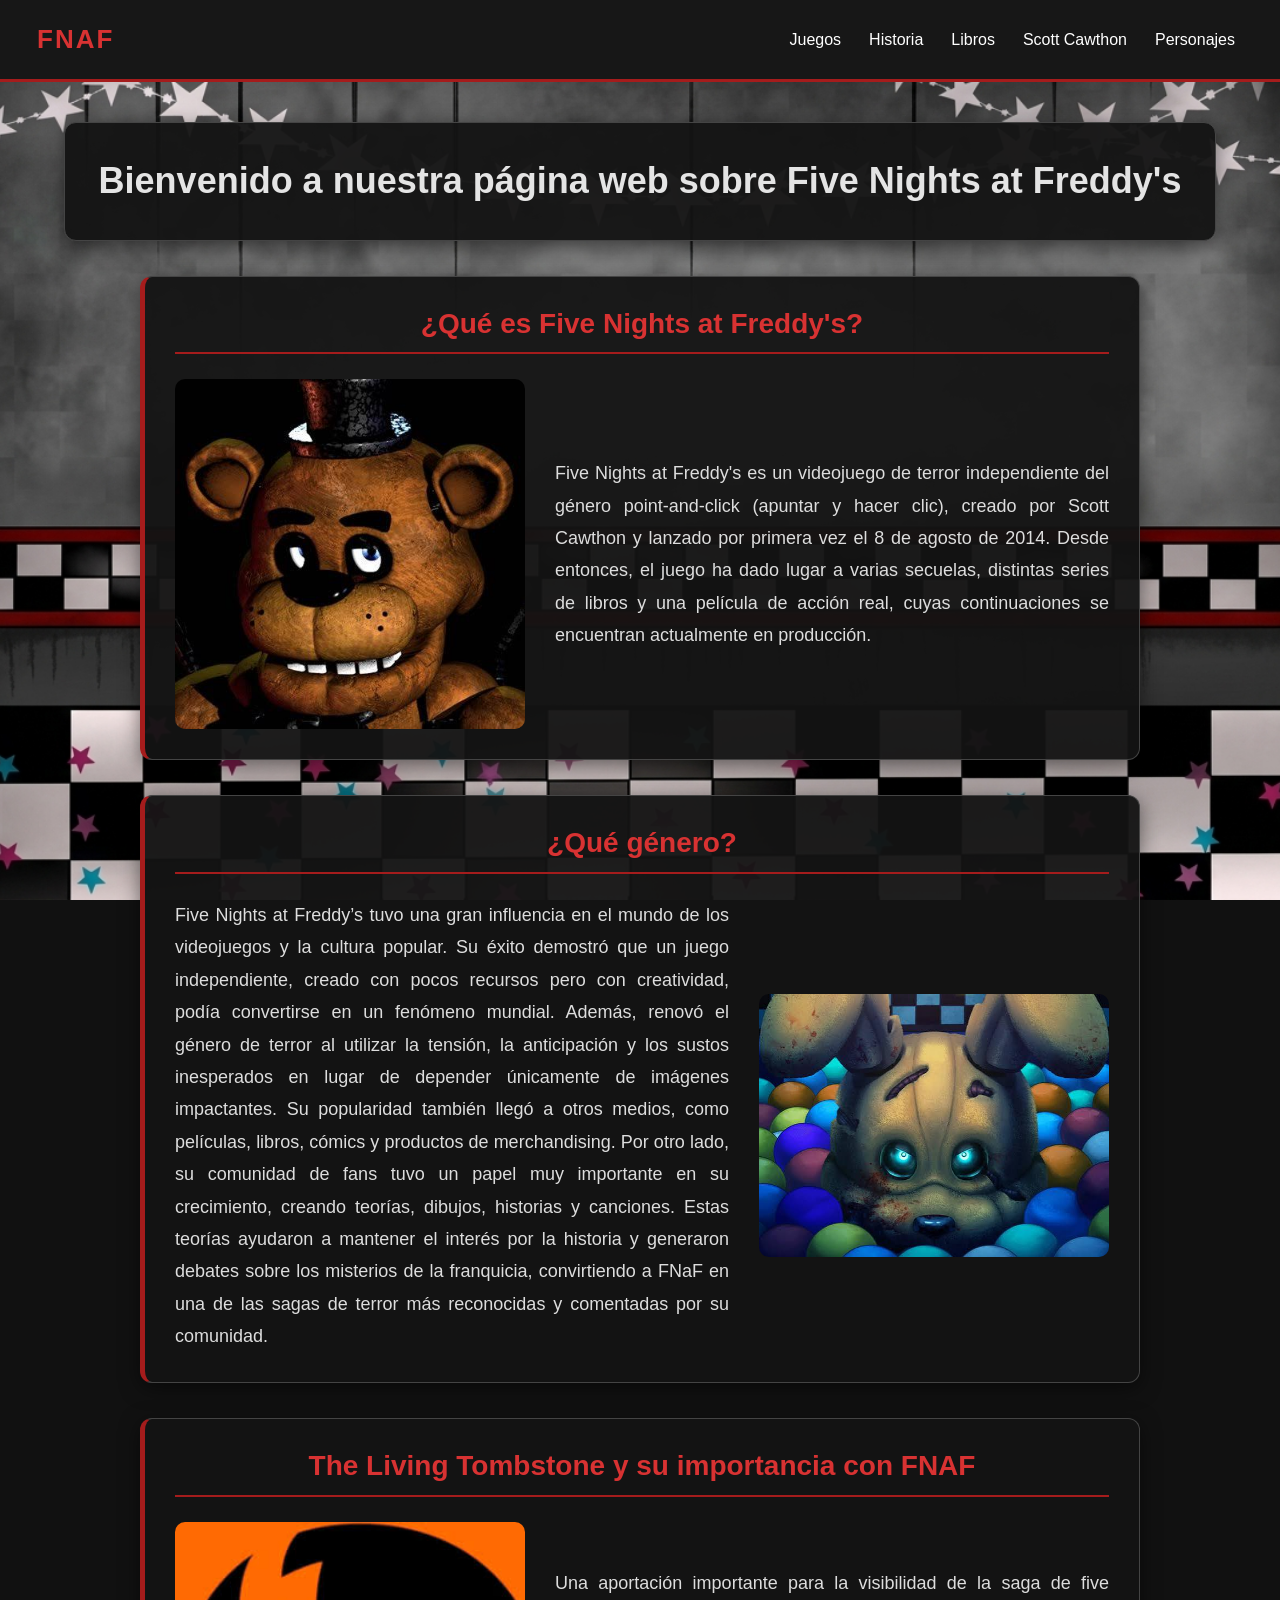
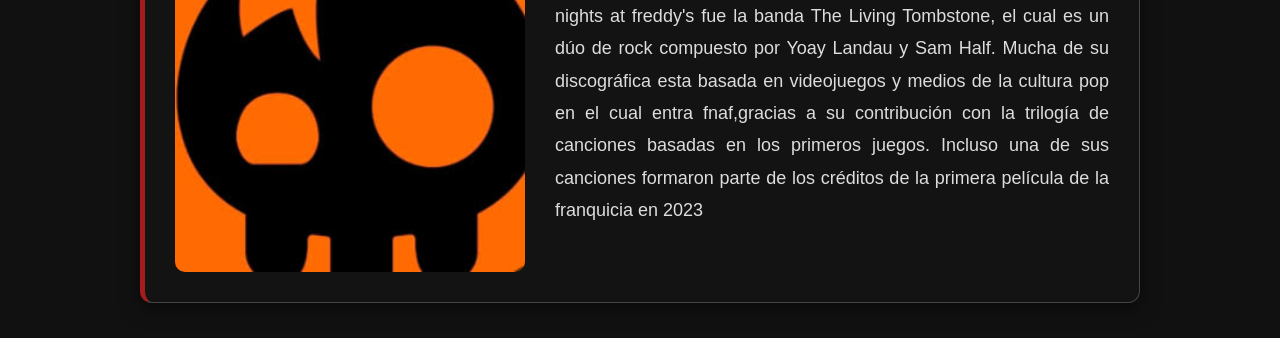
<file: index.html>
<!DOCTYPE html>
<html lang="es">

<head>
    <meta charset="UTF-8">
    <meta name="viewport" content="width=device-width, initial-scale=1.0">

    <title>Five Nights at Freddy's</title>

    <link href="https://cdn.jsdelivr.net/npm/bootstrap@5.3.8/dist/css/bootstrap.min.css" rel="stylesheet">

    <link rel="stylesheet" href="custom-style.css">
</head>

<body class="body-principal">

    <!-- NAVBAR -->
    <nav class="navbar navbar-expand-lg navbar-dark navbar-personalizado">

        <div class="container-fluid navbar-contenedor">

            <a class="navbar-brand navbar-logo" href="index.html">
                FNAF
            </a>

            <button class="navbar-toggler navbar-boton" type="button" data-bs-toggle="collapse"
                data-bs-target="#menuNavbar" aria-controls="menuNavbar" aria-expanded="false"
                aria-label="Abrir o cerrar el menú">

                <span class="navbar-toggler-icon"></span>

            </button>

            <div class="collapse navbar-collapse navbar-menu" id="menuNavbar">

                <ul class="navbar-nav ms-auto navbar-lista">

                    <li class="nav-item item-juegos">
                        <a class="nav-link enlace-juegos" href="paginas/juegos.html">
                            Juegos
                        </a>
                    </li>

                    <li class="nav-item item-historia">
                        <a class="nav-link enlace-historia" href="paginas/historia.html">
                            Historia
                        </a>
                    </li>

                    <li class="nav-item item-novelas">
                        <a class="nav-link enlace-novelas" href="paginas/libros.html">
                            Libros
                        </a>
                    </li>

                    <li class="nav-item item-scott">
                        <a class="nav-link enlace-scott" href="paginas/scott-cawthon.html">
                            Scott Cawthon
                        </a>
                    </li>

                    <li class="nav-item item-sin-nombre">
                        <a class="nav-link enlace-sin-nombre" href="paginas/personajes.html">
                            Personajes
                        </a>
                    </li>

                </ul>

            </div>

        </div>

    </nav>

    <!-- CONTENIDO -->
    <main class="contenido-principal">

        <section class="seccion-inicio">

            <h1 class="titulo-principal">
                Bienvenido a nuestra página web sobre Five Nights at Freddy's
            </h1>

        </section>

    </main>
    <!-- INFORMACIÓN SOBRE FNAF -->
    <section class="contenedor-fnaf">

        <h2 class="titulo-seccion">
            ¿Qué es Five Nights at Freddy's?
        </h2>

        <div class="contenido-izquierda">

            <img src="imagenes/quees.jpg" alt="Imagen de Freddy Fazbear" class="foto-izquierda">

            <p class="texto-derecha">
                Five Nights at Freddy's es un videojuego de terror independiente
                del género point-and-click (apuntar y hacer clic), creado por
                Scott Cawthon y lanzado por primera vez el 8 de agosto de 2014.
                Desde entonces, el juego ha dado lugar a varias secuelas,
                distintas series de libros y una película de acción real,
                cuyas continuaciones se encuentran actualmente en producción.
            </p>

        </div>

    </section>
    </section>

    <section class="contenedor-genero">

        <h2 class="titulo-genero">
            ¿Qué género?
        </h2>

        <div class="contenido-genero">

            <img src="imagenes/quegenero.png" alt="Imagen del género de FNAF" class="foto-izquierda">

            <p class="texto-derecha">
                Five Nights at Freddy’s tuvo una gran influencia en el mundo de los videojuegos y la cultura popular. Su
                éxito demostró que un juego independiente, creado con pocos recursos pero con creatividad, podía
                convertirse en un fenómeno mundial. Además, renovó el género de terror al utilizar la tensión, la
                anticipación y los sustos inesperados en lugar de depender únicamente de imágenes impactantes. Su
                popularidad también llegó a otros medios, como películas, libros, cómics y productos de merchandising.
                Por otro lado, su comunidad de fans tuvo un papel muy importante en su crecimiento, creando teorías,
                dibujos, historias y canciones. Estas teorías ayudaron a mantener el interés por la historia y generaron
                debates sobre los misterios de la franquicia, convirtiendo a FNaF en una de las sagas de terror más
                reconocidas y comentadas por su comunidad.
            </p>

        </div>

    </section>
    <section class="contenedor-genero">
        <h2 class="titulo-genero">
            The Living Tombstone y su importancia con FNAF
        </h2>

        <div class="contenido-izquierda">

            <img src="imagenes/thelivingtomstone.jpg" alt="The Living Tombstone" class="foto-izquierda">

            <p class="texto-derecha">
                Una aportación importante para la visibilidad de la saga de five nights at freddy's fue la banda The
                Living Tombstone, el cual es un dúo de rock compuesto por Yoay Landau y Sam Half. Mucha de su
                discográfica esta basada en videojuegos y medios de la cultura pop en el cual entra fnaf,gracias a su
                contribución con la trilogía de canciones basadas en los primeros juegos. Incluso una de sus canciones
                formaron parte de los créditos de la primera película de la franquicia en 2023
            </p>

        </div>
    </section>
    <script src="https://cdn.jsdelivr.net/npm/bootstrap@5.3.8/dist/js/bootstrap.bundle.min.js"></script>

    <script src="script.js"></script>

</body>

</html>
</file>
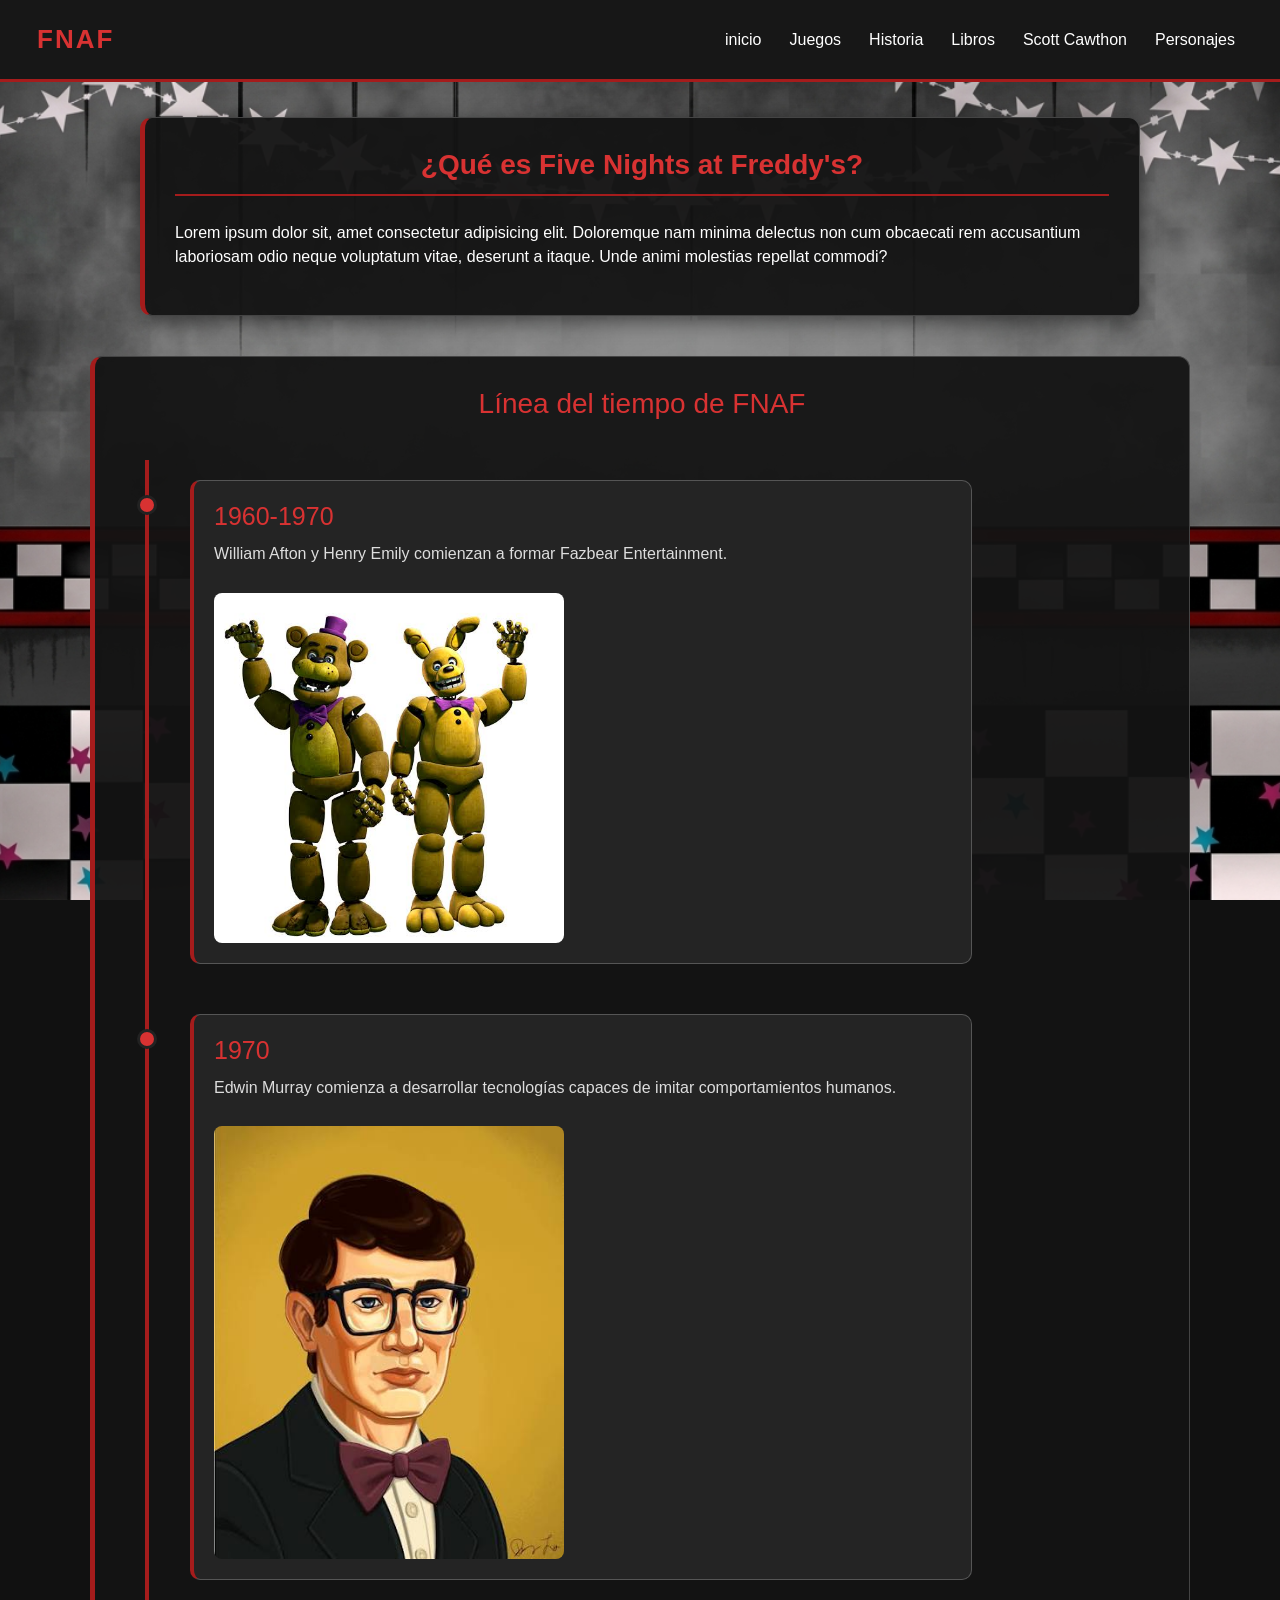
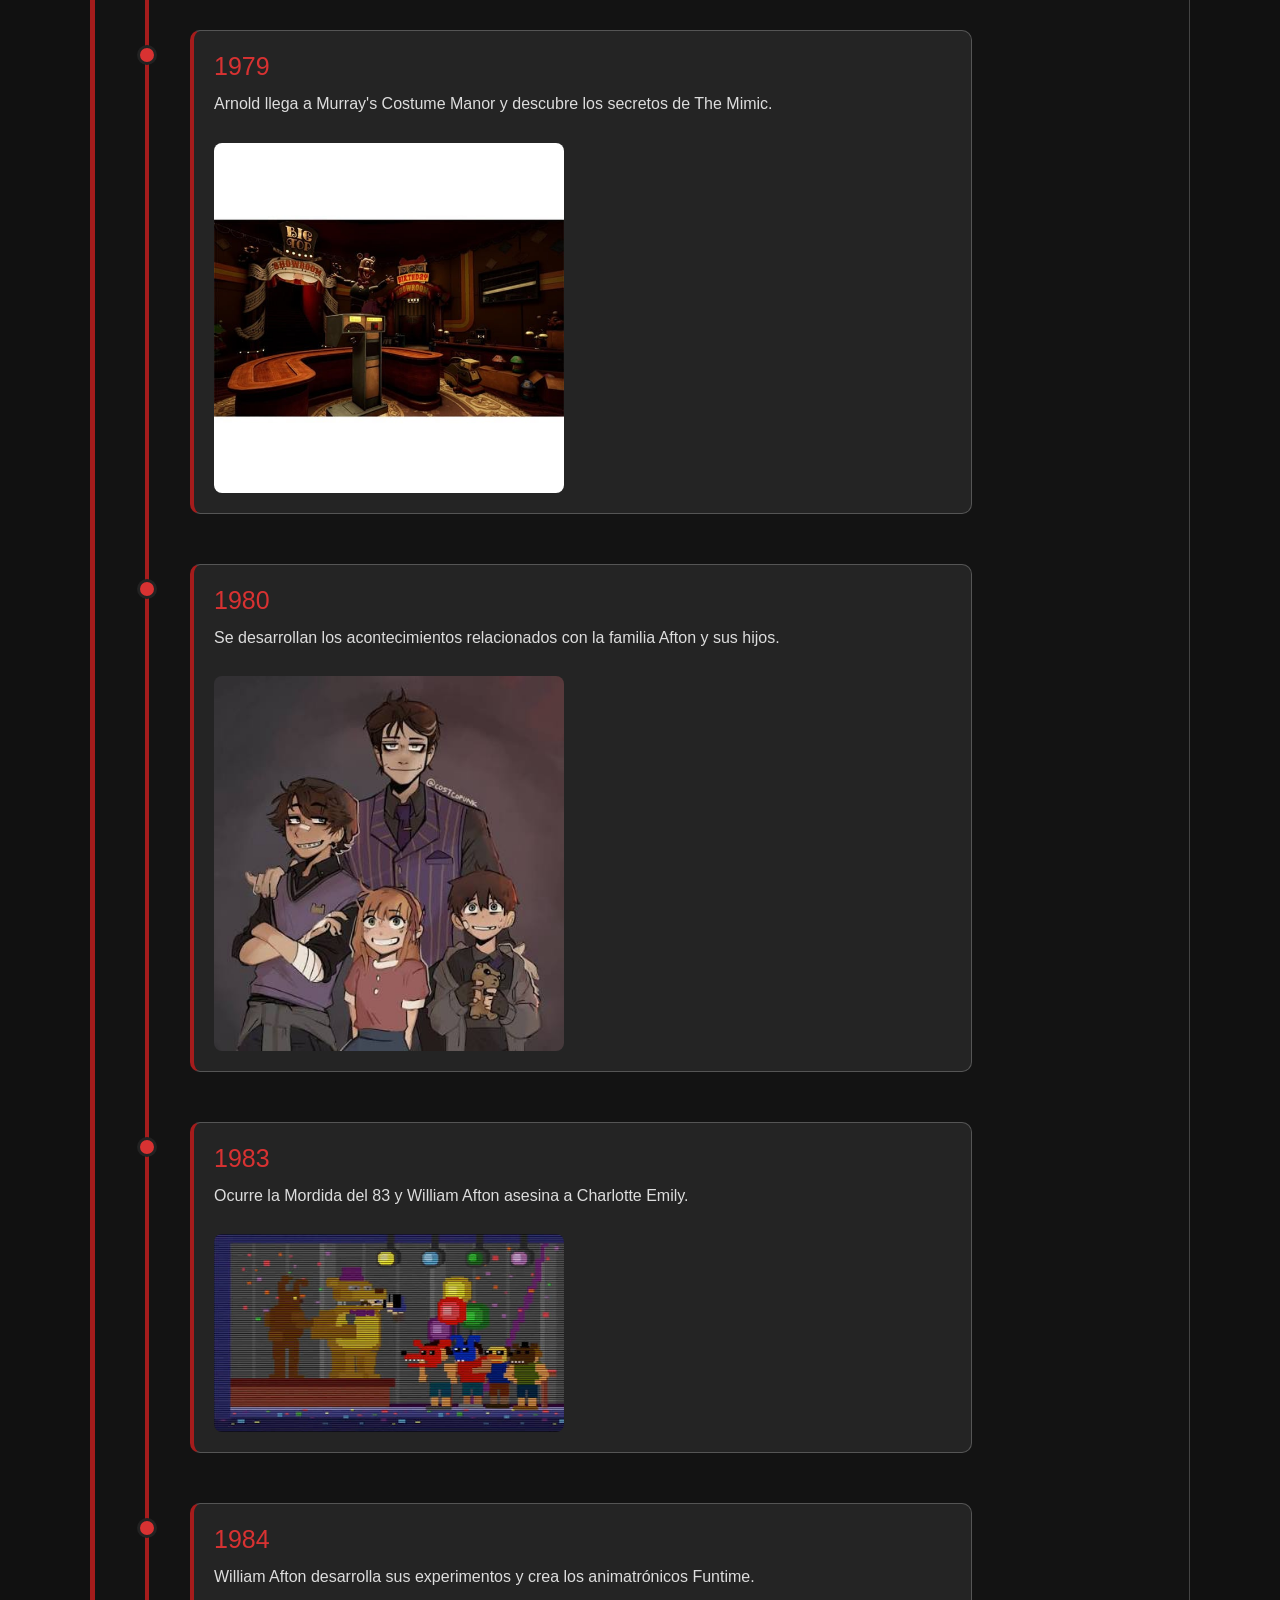
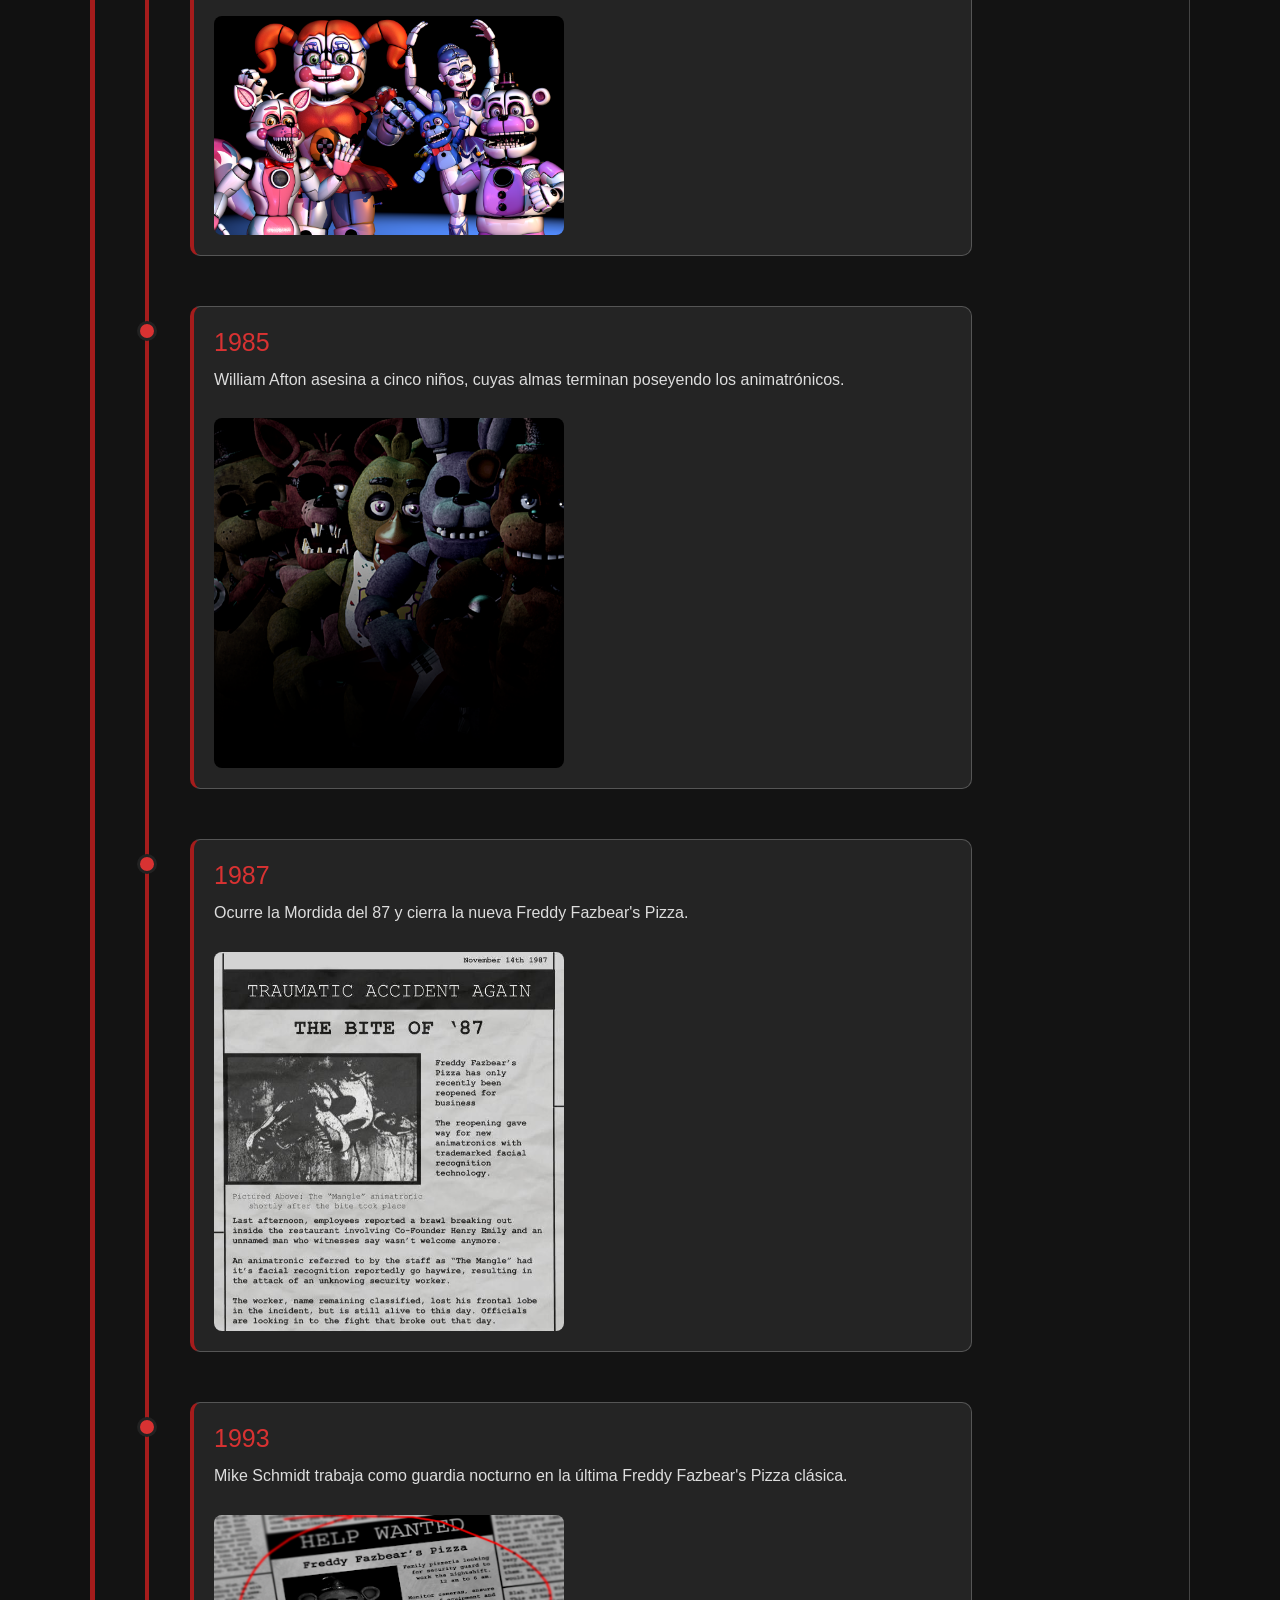
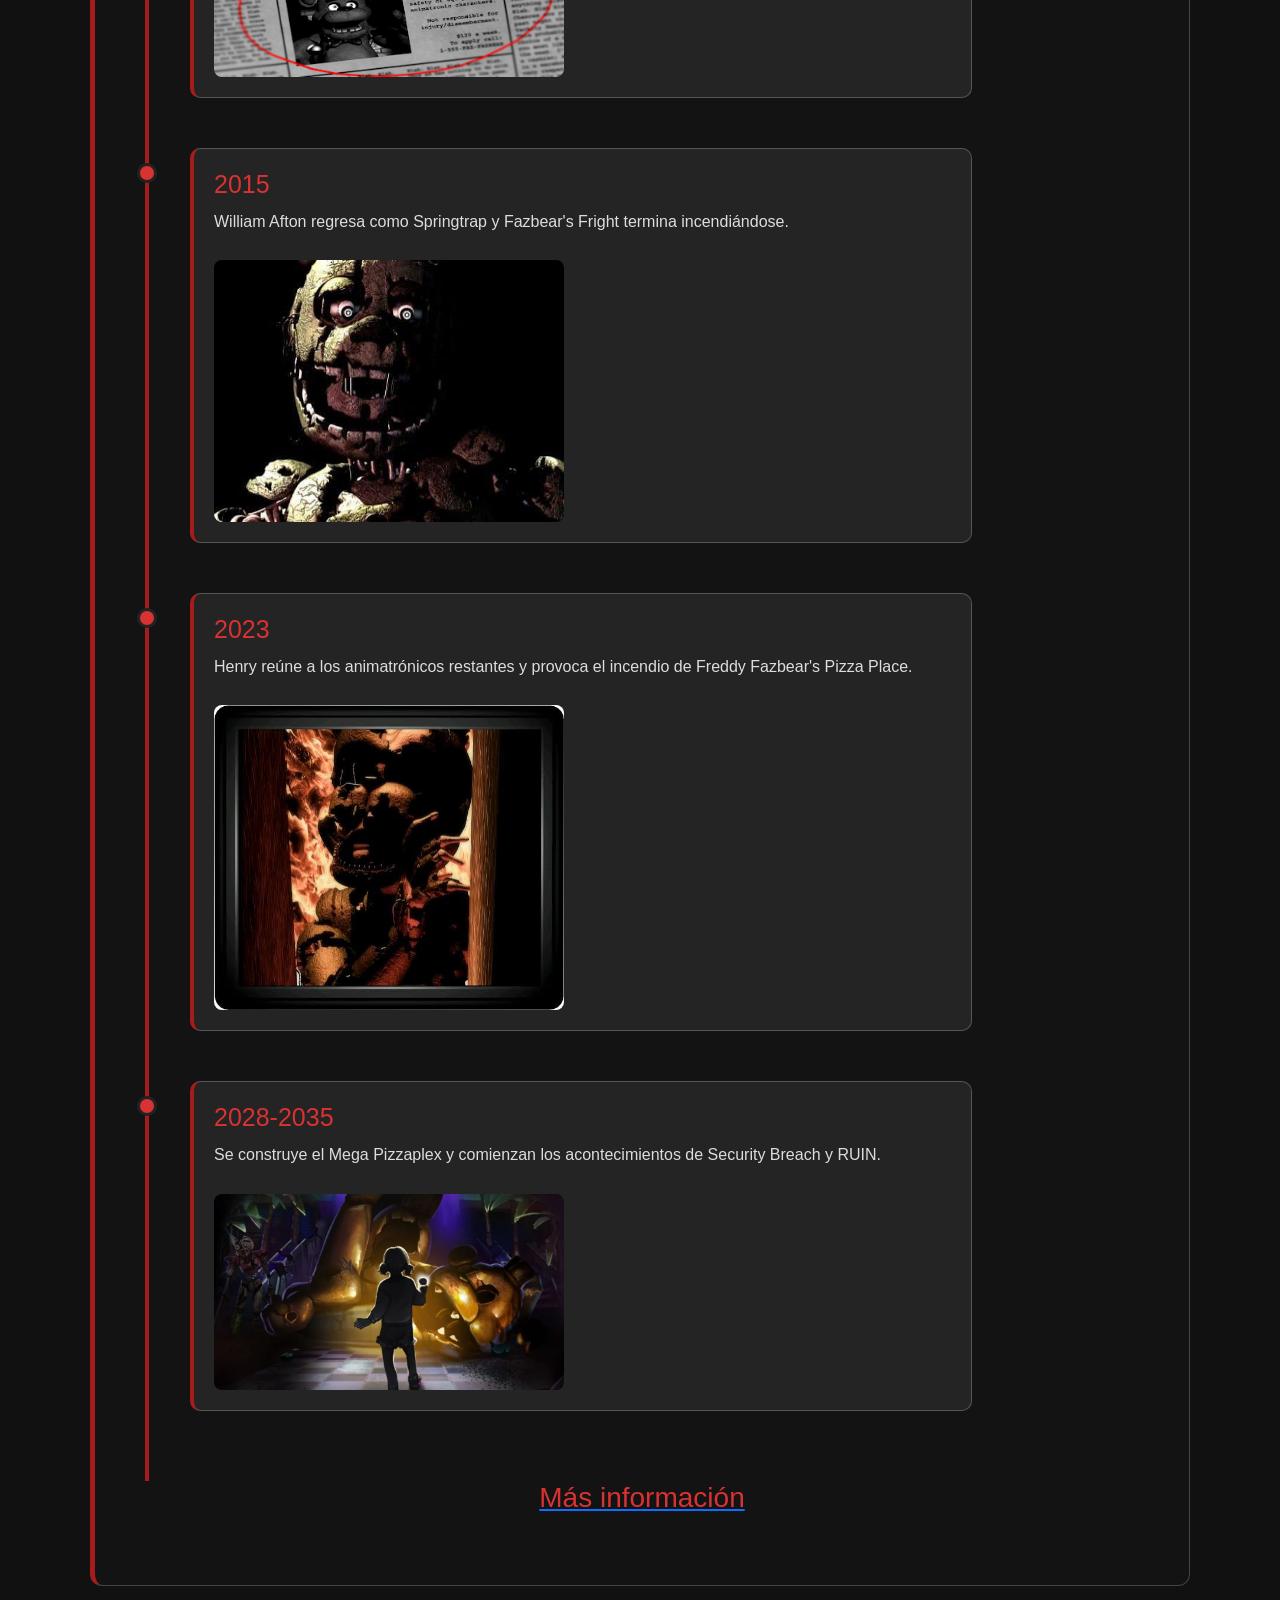
<file: paginas/historia.html>
<!DOCTYPE html>
<html lang="en">

<head>
    <meta charset="UTF-8">
    <meta name="viewport" content="width=device-width, initial-scale=1.0">
    <title>lore</title>
    <link href="https://cdn.jsdelivr.net/npm/bootstrap@5.3.8/dist/css/bootstrap.min.css" rel="stylesheet">
    <link rel="stylesheet" href="../custom-style.css">
</head>

<body class="body-principal">
    <nav class="navbar navbar-expand-lg navbar-dark navbar-personalizado">

        <div class="container-fluid navbar-contenedor">

            <a class="navbar-brand navbar-logo" href="../index.html">
                FNAF
            </a>

            <button class="navbar-toggler navbar-boton" type="button" data-bs-toggle="collapse"
                data-bs-target="#menuNavbar" aria-controls="menuNavbar" aria-expanded="false"
                aria-label="Abrir o cerrar el menú">

                <span class="navbar-toggler-icon"></span>

            </button>

            <div class="collapse navbar-collapse navbar-menu" id="menuNavbar">

                <ul class="navbar-nav ms-auto navbar-lista">

                    <li class="nav-item item-juegos">
                        <a class="nav-link enlace-juegos" href="../index.html">
                            inicio
                        </a>
                    </li>

                    <li class="nav-item item-juegos">
                        <a class="nav-link enlace-juegos" href="../paginas/juegos.html">
                            Juegos
                        </a>
                    </li>

                    <li class="nav-item item-historia">
                        <a class="nav-link enlace-historia" href="../paginas/historia.html">
                            Historia
                        </a>
                    </li>

                    <li class="nav-item item-novelas">
                        <a class="nav-link enlace-novelas" href="../paginas/libros.html">
                            Libros
                        </a>
                    </li>

                    <li class="nav-item item-scott">
                        <a class="nav-link enlace-scott" href="../paginas/scott-cawthon.html">
                            Scott Cawthon
                        </a>
                    </li>

                    <li class="nav-item item-sin-nombre">
                        <a class="nav-link enlace-sin-nombre" href="../paginas/personajes.html">
                            Personajes
                        </a>
                    </li>

                </ul>

            </div>

        </div>

    </nav>

    <section class="contenedor-fnaf">

        <h2 class="titulo-seccion">
            ¿Qué es Five Nights at Freddy's?
        </h2>

        <p class="parrafo-seccion">
            Lorem ipsum dolor sit, amet consectetur adipisicing elit. Doloremque nam minima delectus non cum obcaecati
            rem accusantium laboriosam odio neque voluptatum vitae, deserunt a itaque. Unde animi molestias repellat
            commodi?
        </p>
    </section>



<section class="contenedor-linea-tiempo">

    <h2 class="titulo-linea-tiempo">
        Línea del tiempo de FNAF
    </h2>

    <div class="linea-tiempo">

        <!-- ORÍGENES -->
        <div class="evento-tiempo">
            <div class="evento-contenido">
                <h3>1960-1970</h3>
                <p>William Afton y Henry Emily comienzan a formar Fazbear Entertainment.</p>
                <img src="../imagenes/origenes.jpg" alt="Orígenes de Fazbear Entertainment">
            </div>
        </div>

        <!-- EDWIN MURRAY -->
        <div class="evento-tiempo">
            <div class="evento-contenido">
                <h3>1970</h3>
                <p>Edwin Murray comienza a desarrollar tecnologías capaces de imitar comportamientos humanos.</p>
                <img src="../imagenes/mimic.jpg" alt="Edwin Murray y The Mimic">
            </div>
        </div>

        <!-- SECRET OF THE MIMIC -->
        <div class="evento-tiempo">
            <div class="evento-contenido">
                <h3>1979</h3>
                <p>Arnold llega a Murray's Costume Manor y descubre los secretos de The Mimic.</p>
                <img src="../imagenes/1979.jpg" alt="Secret of the Mimic">
            </div>
        </div>

        <!-- FAMILIA AFTON -->
        <div class="evento-tiempo">
            <div class="evento-contenido">
                <h3>1980</h3>
                <p>Se desarrollan los acontecimientos relacionados con la familia Afton y sus hijos.</p>
                <img src="../imagenes/1980.jpg" alt="Familia Afton">
            </div>
        </div>

        <!-- MORDIDA DEL 83 -->
        <div class="evento-tiempo">
            <div class="evento-contenido">
                <h3>1983</h3>
                <p>Ocurre la Mordida del 83 y William Afton asesina a Charlotte Emily.</p>
                <img src="../imagenes/1983.jpg" alt="Mordida del 83">
            </div>
        </div>

        <!-- EXPERIMENTOS -->
        <div class="evento-tiempo">
            <div class="evento-contenido">
                <h3>1984</h3>
                <p>William Afton desarrolla sus experimentos y crea los animatrónicos Funtime.</p>
                <img src="../imagenes/1984.jpg" alt="Experimentos de William Afton">
            </div>
        </div>

        <!-- NIÑOS DESAPARECIDOS -->
        <div class="evento-tiempo">
            <div class="evento-contenido">
                <h3>1985</h3>
                <p>William Afton asesina a cinco niños, cuyas almas terminan poseyendo los animatrónicos.</p>
                <img src="../imagenes/1985.jpg" alt="Incidente de los niños desaparecidos">
            </div>
        </div>

        <!-- FNAF 2 -->
        <div class="evento-tiempo">
            <div class="evento-contenido">
                <h3>1987</h3>
                <p>Ocurre la Mordida del 87 y cierra la nueva Freddy Fazbear's Pizza.</p>
                <img src="../imagenes/1987.jpg" alt="Mordida del 87">
            </div>
        </div>

        <!-- FNAF 1 -->
        <div class="evento-tiempo">
            <div class="evento-contenido">
                <h3>1993</h3>
                <p>Mike Schmidt trabaja como guardia nocturno en la última Freddy Fazbear's Pizza clásica.</p>
                <img src="../imagenes/1993.jpg" alt="Freddy Fazbear's Pizza">
            </div>
        </div>

        <!-- FNAF 3 -->
        <div class="evento-tiempo">
            <div class="evento-contenido">
                <h3>2015</h3>
                <p>William Afton regresa como Springtrap y Fazbear's Fright termina incendiándose.</p>
                <img src="../imagenes/2015.jpg" alt="Springtrap">
            </div>
        </div>

        <!-- FNAF 6 -->
        <div class="evento-tiempo">
            <div class="evento-contenido">
                <h3>2023</h3>
                <p>Henry reúne a los animatrónicos restantes y provoca el incendio de Freddy Fazbear's Pizza Place.</p>
                <img src="../imagenes/2023.jpg" alt="Incendio de Freddy Fazbear's Pizza Place">
            </div>
        </div>

        <!-- NUEVA ERA -->
        <div class="evento-tiempo">
            <div class="evento-contenido">
                <h3>2028-2035</h3>
                <p>Se construye el Mega Pizzaplex y comienzan los acontecimientos de Security Breach y RUIN.</p>
                <img src="../imagenes/pizzaplex.jpg" alt="Mega Pizzaplex">
            </div>
        </div>

    </div>

    <a class="enlace-mas-informacion" href="https://canva.link/m8445nsv9iupd81">
        <h2 class="titulo-linea-tiempo">Más información</h2>
    </a>

</section>


</body>

</html>
</file>
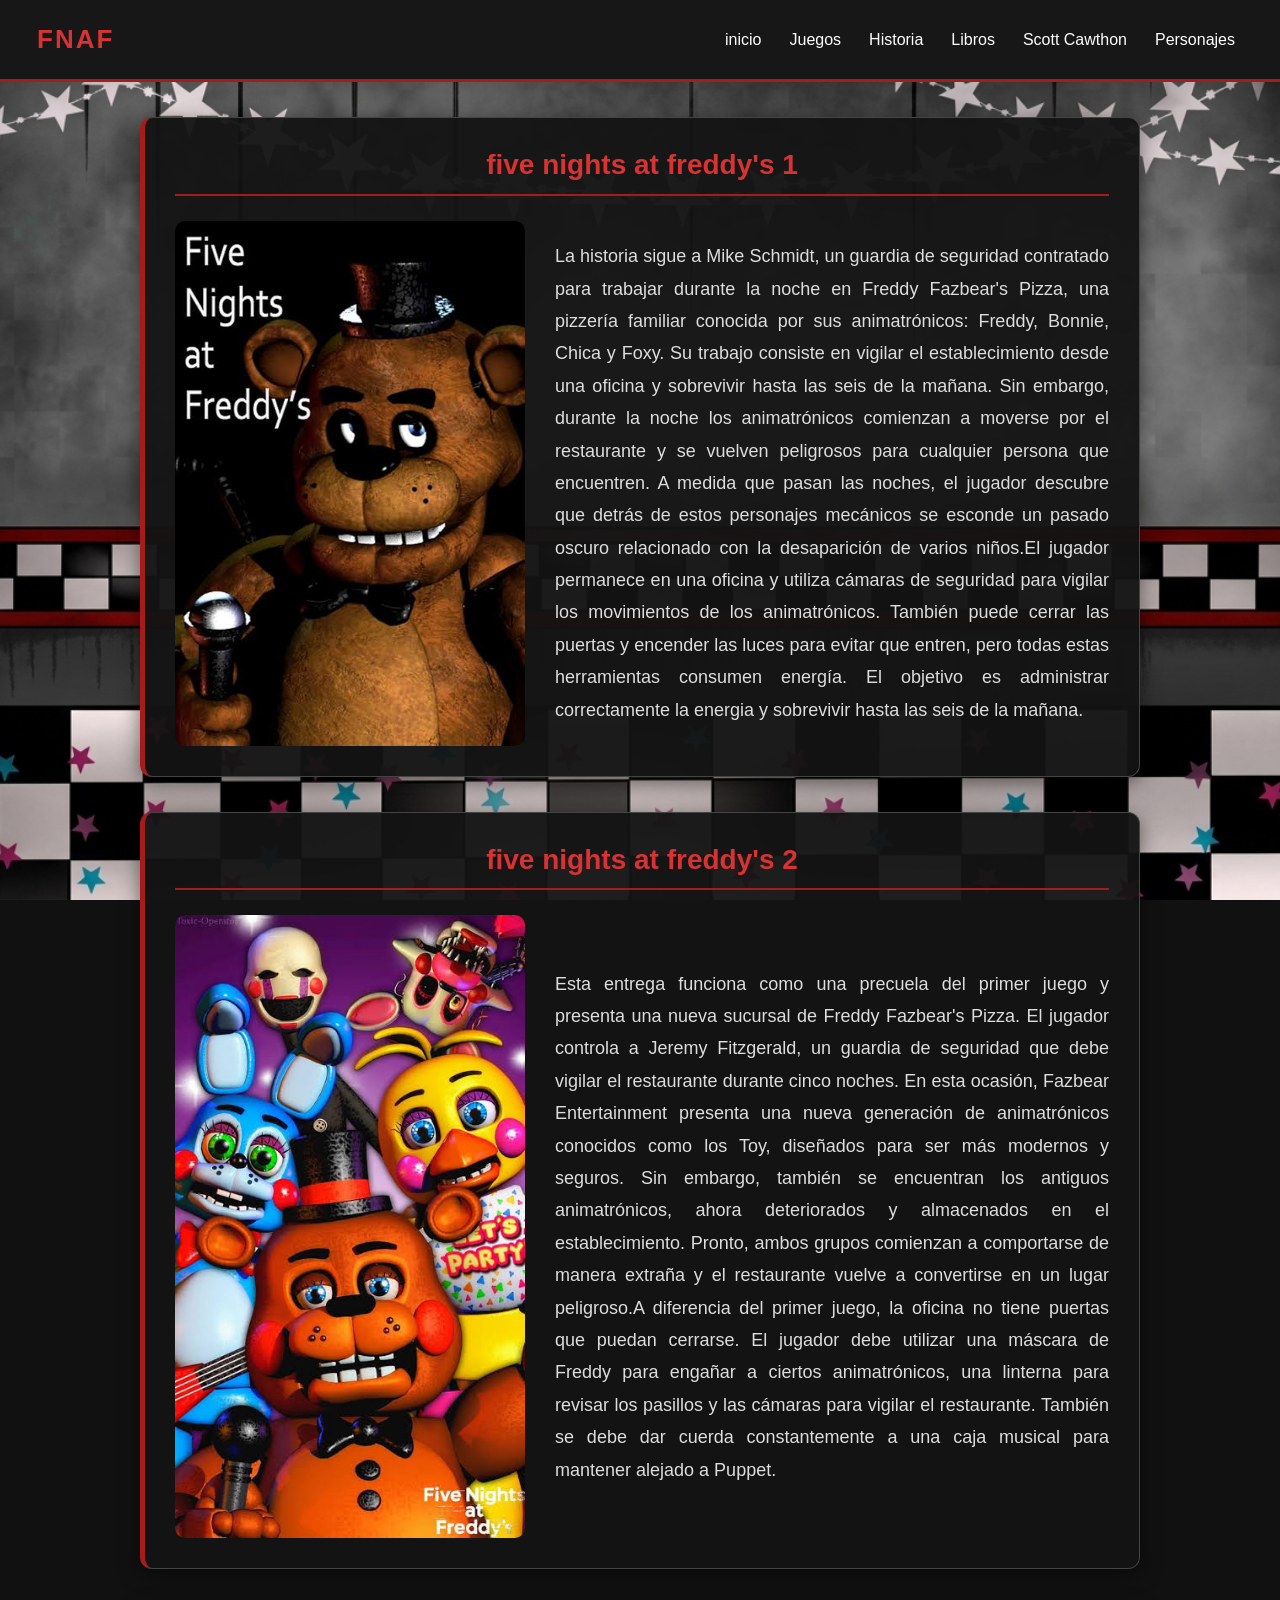
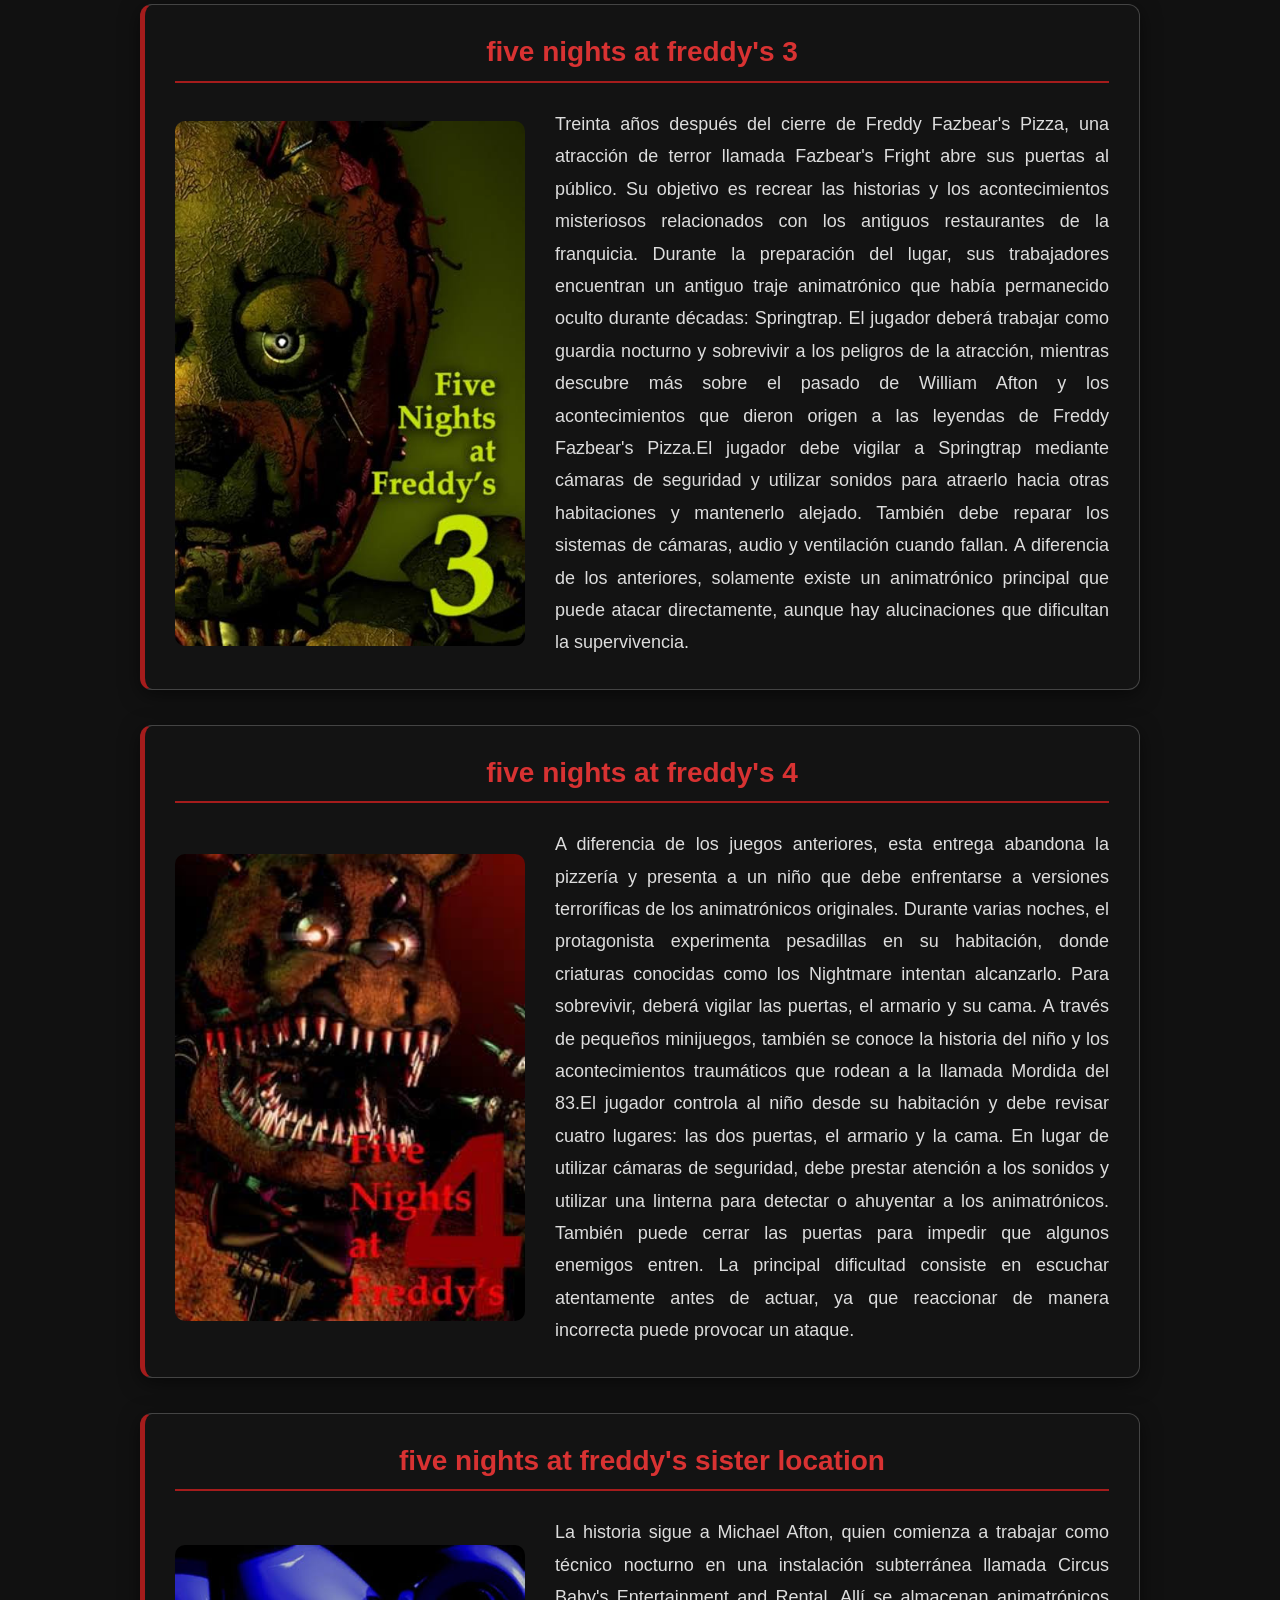
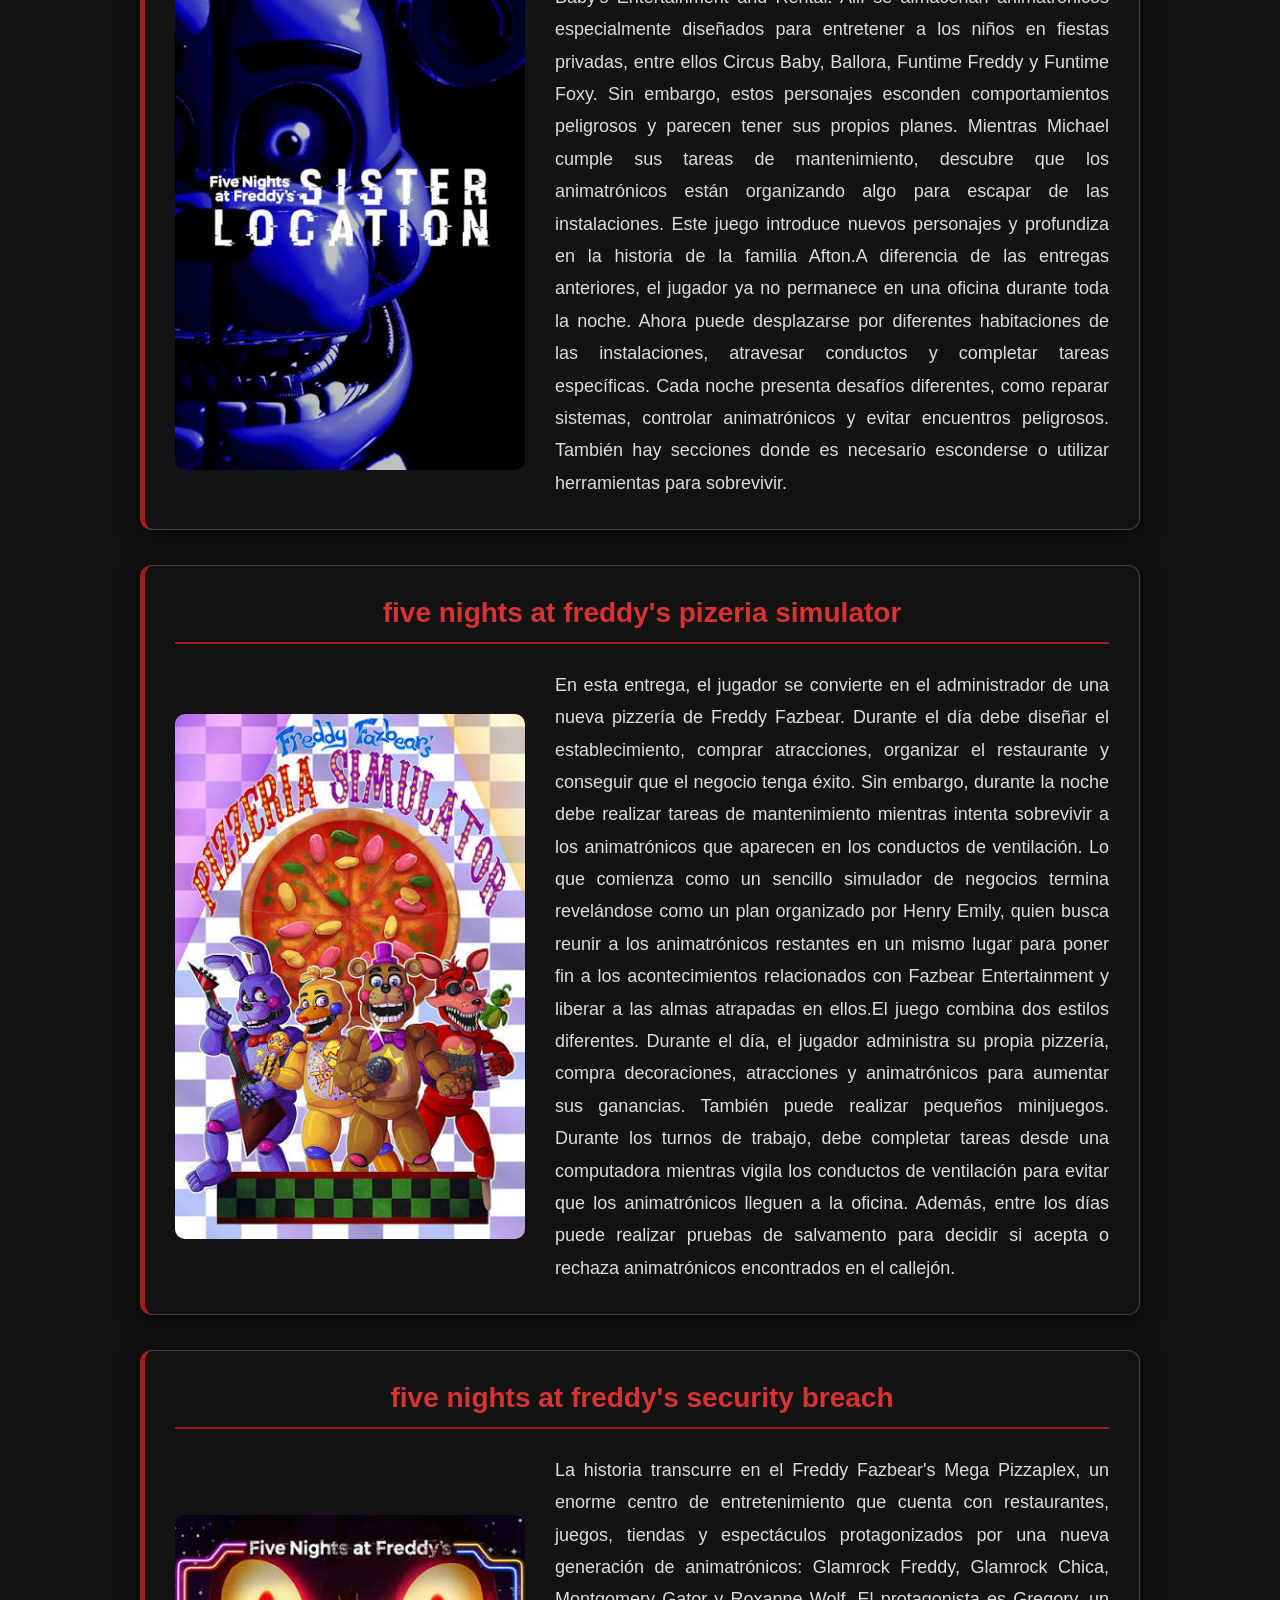
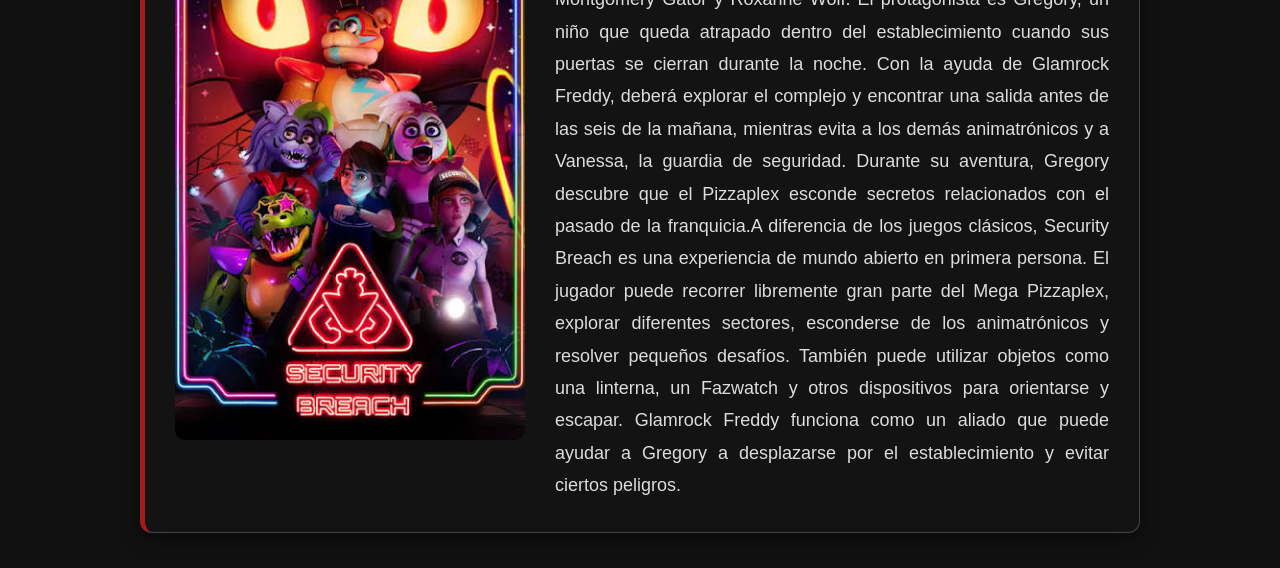
<file: paginas/juegos.html>
<!DOCTYPE html>
<html lang="en">

<head>
    <meta charset="UTF-8">
    <meta name="viewport" content="width=device-width, initial-scale=1.0">
    <title>lore</title>
    <link href="https://cdn.jsdelivr.net/npm/bootstrap@5.3.8/dist/css/bootstrap.min.css" rel="stylesheet">
    <link rel="stylesheet" href="../custom-style.css">
</head>

<body class="body-principal">
    <nav class="navbar navbar-expand-lg navbar-dark navbar-personalizado">

        <div class="container-fluid navbar-contenedor">

            <a class="navbar-brand navbar-logo" href="../index.html">
                FNAF
            </a>

            <button class="navbar-toggler navbar-boton" type="button" data-bs-toggle="collapse"
                data-bs-target="#menuNavbar" aria-controls="menuNavbar" aria-expanded="false"
                aria-label="Abrir o cerrar el menú">

                <span class="navbar-toggler-icon"></span>

            </button>

            <div class="collapse navbar-collapse navbar-menu" id="menuNavbar">

                <ul class="navbar-nav ms-auto navbar-lista">

                    <li class="nav-item item-juegos">
                        <a class="nav-link enlace-juegos" href="../index.html">
                            inicio
                        </a>
                    </li>


                    <li class="nav-item item-juegos">
                        <a class="nav-link enlace-juegos" href="../paginas/juegos.html">
                            Juegos
                        </a>
                    </li>

                    <li class="nav-item item-historia">
                        <a class="nav-link enlace-historia" href="../paginas/historia.html">
                            Historia
                        </a>
                    </li>

                    <li class="nav-item item-novelas">
                        <a class="nav-link enlace-novelas" href="../paginas/libros.html">
                            Libros
                        </a>
                    </li>

                    <li class="nav-item item-scott">
                        <a class="nav-link enlace-scott" href="../paginas/scott-cawthon.html">
                            Scott Cawthon
                        </a>
                    </li>

                    <li class="nav-item item-sin-nombre">
                        <a class="nav-link enlace-sin-nombre" href="../paginas/personajes.html">
                            Personajes
                        </a>
                    </li>

                </ul>

            </div>

        </div>

    </nav>

    <section class="contenedor-genero">
        <h2 class="titulo-genero">
            five nights at freddy's 1
        </h2>

        <div class="contenido-izquierda">

            <img src="../imagenes/fnaf1.jpg" alt="Freddy Fazbear" class="foto-izquierda">

            <p class="texto-derecha">
                La historia sigue a Mike Schmidt, un guardia de seguridad contratado para trabajar durante la noche en
                Freddy Fazbear's Pizza, una pizzería familiar conocida por sus animatrónicos: Freddy, Bonnie, Chica y
                Foxy. Su trabajo consiste en vigilar el establecimiento desde una oficina y sobrevivir hasta las seis de
                la mañana. Sin embargo, durante la noche los animatrónicos comienzan a moverse por el restaurante y se
                vuelven peligrosos para cualquier persona que encuentren. A medida que pasan las noches, el jugador
                descubre que detrás de estos personajes mecánicos se esconde un pasado oscuro relacionado con la
                desaparición de varios niños.El jugador permanece en una oficina y utiliza cámaras de seguridad para
                vigilar los movimientos de los animatrónicos. También puede cerrar las puertas y encender las luces para
                evitar que entren, pero todas estas herramientas consumen energía. El objetivo es administrar
                correctamente la energia y sobrevivir hasta las seis de la mañana.
            </p>

        </div>
    </section>

    <section class="contenedor-genero">
        <h2 class="titulo-genero">
            five nights at freddy's 2
        </h2>

        <div class="contenido-izquierda">

            <img src="../imagenes/fnaf22.jpg" alt="The Living Tombstone" class="foto-izquierda">

            <p class="texto-derecha">
                Esta entrega funciona como una precuela del primer juego y presenta una nueva sucursal de Freddy
                Fazbear's Pizza. El jugador controla a Jeremy Fitzgerald, un guardia de seguridad que debe vigilar el
                restaurante durante cinco noches. En esta ocasión, Fazbear Entertainment presenta una nueva generación
                de animatrónicos conocidos como los Toy, diseñados para ser más modernos y seguros. Sin embargo, también
                se encuentran los antiguos animatrónicos, ahora deteriorados y almacenados en el establecimiento.
                Pronto, ambos grupos comienzan a comportarse de manera extraña y el restaurante vuelve a convertirse en
                un lugar peligroso.A diferencia del primer juego, la oficina no tiene puertas que puedan cerrarse. El
                jugador debe utilizar una máscara de Freddy para engañar a ciertos animatrónicos, una linterna para
                revisar los pasillos y las cámaras para vigilar el restaurante. También se debe dar cuerda
                constantemente a
                una caja musical para mantener alejado a Puppet.
            </p>

        </div>
    </section>

    <section class="contenedor-genero">
        <h2 class="titulo-genero">
            five nights at freddy's 3
        </h2>

        <div class="contenido-izquierda">

            <img src="../imagenes/fnaf3.jpg" alt="The Living Tombstone" class="foto-izquierda">

            <p class="texto-derecha">
                Treinta años después del cierre de Freddy Fazbear's Pizza, una atracción de terror llamada Fazbear's
                Fright abre sus puertas al público. Su objetivo es recrear las historias y los acontecimientos
                misteriosos relacionados con los antiguos restaurantes de la franquicia. Durante la preparación del
                lugar, sus trabajadores encuentran un antiguo traje animatrónico que había permanecido oculto durante
                décadas: Springtrap. El jugador deberá trabajar como guardia nocturno y sobrevivir a los peligros de la
                atracción, mientras descubre más sobre el pasado de William Afton y los acontecimientos que dieron
                origen a las leyendas de Freddy Fazbear's Pizza.El jugador debe vigilar a Springtrap mediante cámaras de
                seguridad y utilizar sonidos para atraerlo hacia otras habitaciones y mantenerlo alejado. También debe
                reparar los sistemas de cámaras, audio y ventilación cuando fallan. A diferencia de los anteriores,
                solamente existe un animatrónico principal que puede atacar directamente, aunque hay alucinaciones que
                dificultan la supervivencia.
            </p>

        </div>
    </section>

    <section class="contenedor-genero">
        <h2 class="titulo-genero">
            five nights at freddy's 4
        </h2>

        <div class="contenido-izquierda">

            <img src="../imagenes/fnaf4.jpg" alt="The Living Tombstone" class="foto-izquierda">

            <p class="texto-derecha">
                A diferencia de los juegos anteriores, esta entrega abandona la pizzería y presenta a un niño que debe
                enfrentarse a versiones terroríficas de los animatrónicos originales. Durante varias noches, el
                protagonista experimenta pesadillas en su habitación, donde criaturas conocidas como los Nightmare
                intentan alcanzarlo. Para sobrevivir, deberá vigilar las puertas, el armario y su cama. A través de
                pequeños minijuegos, también se conoce la historia del niño y los acontecimientos traumáticos que rodean
                a la llamada Mordida del 83.El jugador controla al niño desde su habitación y debe revisar cuatro
                lugares: las dos puertas, el armario y la cama. En lugar de utilizar cámaras de seguridad, debe prestar
                atención a los sonidos y utilizar una linterna para detectar o ahuyentar a los animatrónicos. También
                puede cerrar las puertas para impedir que algunos enemigos entren. La principal dificultad consiste en
                escuchar atentamente antes de actuar, ya que reaccionar de manera incorrecta puede provocar un ataque.
            </p>

        </div>
    </section>

    <section class="contenedor-genero">
        <h2 class="titulo-genero">
            five nights at freddy's sister location
        </h2>

        <div class="contenido-izquierda">

            <img src="../imagenes/sisterlocation.jpg" alt="The Living Tombstone" class="foto-izquierda">

            <p class="texto-derecha">
                La historia sigue a Michael Afton, quien comienza a trabajar como técnico nocturno en una instalación
                subterránea llamada Circus Baby's Entertainment and Rental. Allí se almacenan animatrónicos
                especialmente diseñados para entretener a los niños en fiestas privadas, entre ellos Circus Baby,
                Ballora, Funtime Freddy y Funtime Foxy. Sin embargo, estos personajes esconden comportamientos
                peligrosos y parecen tener sus propios planes. Mientras Michael cumple sus tareas de mantenimiento,
                descubre que los animatrónicos están organizando algo para escapar de las instalaciones. Este juego
                introduce nuevos personajes y profundiza en la historia de la familia Afton.A diferencia de las entregas
                anteriores, el jugador ya no permanece en una oficina durante toda la noche. Ahora puede desplazarse por
                diferentes habitaciones de las instalaciones, atravesar conductos y completar tareas específicas. Cada
                noche presenta desafíos diferentes, como reparar sistemas, controlar animatrónicos y evitar encuentros
                peligrosos. También hay secciones donde es necesario esconderse o utilizar herramientas para sobrevivir.
            </p>

        </div>
    </section>

    <section class="contenedor-genero">
        <h2 class="titulo-genero">
            five nights at freddy's pizeria simulator
        </h2>

        <div class="contenido-izquierda">

            <img src="../imagenes/pizeriasimulator.jpg" alt="The Living Tombstone" class="foto-izquierda">

            <p class="texto-derecha">
                En esta entrega, el jugador se convierte en el administrador de una nueva pizzería de Freddy Fazbear.
                Durante el día debe diseñar el establecimiento, comprar atracciones, organizar el restaurante y
                conseguir que el negocio tenga éxito. Sin embargo, durante la noche debe realizar tareas de
                mantenimiento mientras intenta sobrevivir a los animatrónicos que aparecen en los conductos de
                ventilación. Lo que comienza como un sencillo simulador de negocios termina revelándose como un plan
                organizado por Henry Emily, quien busca reunir a los animatrónicos restantes en un mismo lugar para
                poner fin a los acontecimientos relacionados con Fazbear Entertainment y liberar a las almas atrapadas
                en ellos.El juego combina dos estilos diferentes. Durante el día, el jugador administra su propia
                pizzería, compra decoraciones, atracciones y animatrónicos para aumentar sus ganancias. También puede
                realizar pequeños minijuegos. Durante los turnos de trabajo, debe completar tareas desde una computadora
                mientras vigila los conductos de ventilación para evitar que los animatrónicos lleguen a la oficina.
                Además, entre los días puede realizar pruebas de salvamento para decidir si acepta o rechaza
                animatrónicos encontrados en el callejón.
            </p>

        </div>
    </section>

    <section class="contenedor-genero">
        <h2 class="titulo-genero">
            five nights at freddy's security breach
        </h2>

        <div class="contenido-izquierda">

            <img src="../imagenes/securitybreach.jpg" alt="The Living Tombstone" class="foto-izquierda">

            <p class="texto-derecha">
                La historia transcurre en el Freddy Fazbear's Mega Pizzaplex, un enorme centro de entretenimiento que
                cuenta con restaurantes, juegos, tiendas y espectáculos protagonizados por una nueva generación de
                animatrónicos: Glamrock Freddy, Glamrock Chica, Montgomery Gator y Roxanne Wolf. El protagonista es
                Gregory, un niño que queda atrapado dentro del establecimiento cuando sus puertas se cierran durante la
                noche. Con la ayuda de Glamrock Freddy, deberá explorar el complejo y encontrar una salida antes de las
                seis de la mañana, mientras evita a los demás animatrónicos y a Vanessa, la guardia de seguridad.
                Durante su aventura, Gregory descubre que el Pizzaplex esconde secretos relacionados con el pasado de la
                franquicia.A diferencia de los juegos clásicos, Security Breach es una experiencia de mundo abierto en
                primera persona. El jugador puede recorrer libremente gran parte del Mega Pizzaplex, explorar diferentes
                sectores, esconderse de los animatrónicos y resolver pequeños desafíos. También puede utilizar objetos
                como una linterna, un Fazwatch y otros dispositivos para orientarse y escapar. Glamrock Freddy funciona
                como un aliado que puede ayudar a Gregory a desplazarse por el establecimiento y evitar ciertos
                peligros.
            </p>

        </div>
    </section>


</body>

</html>
</file>
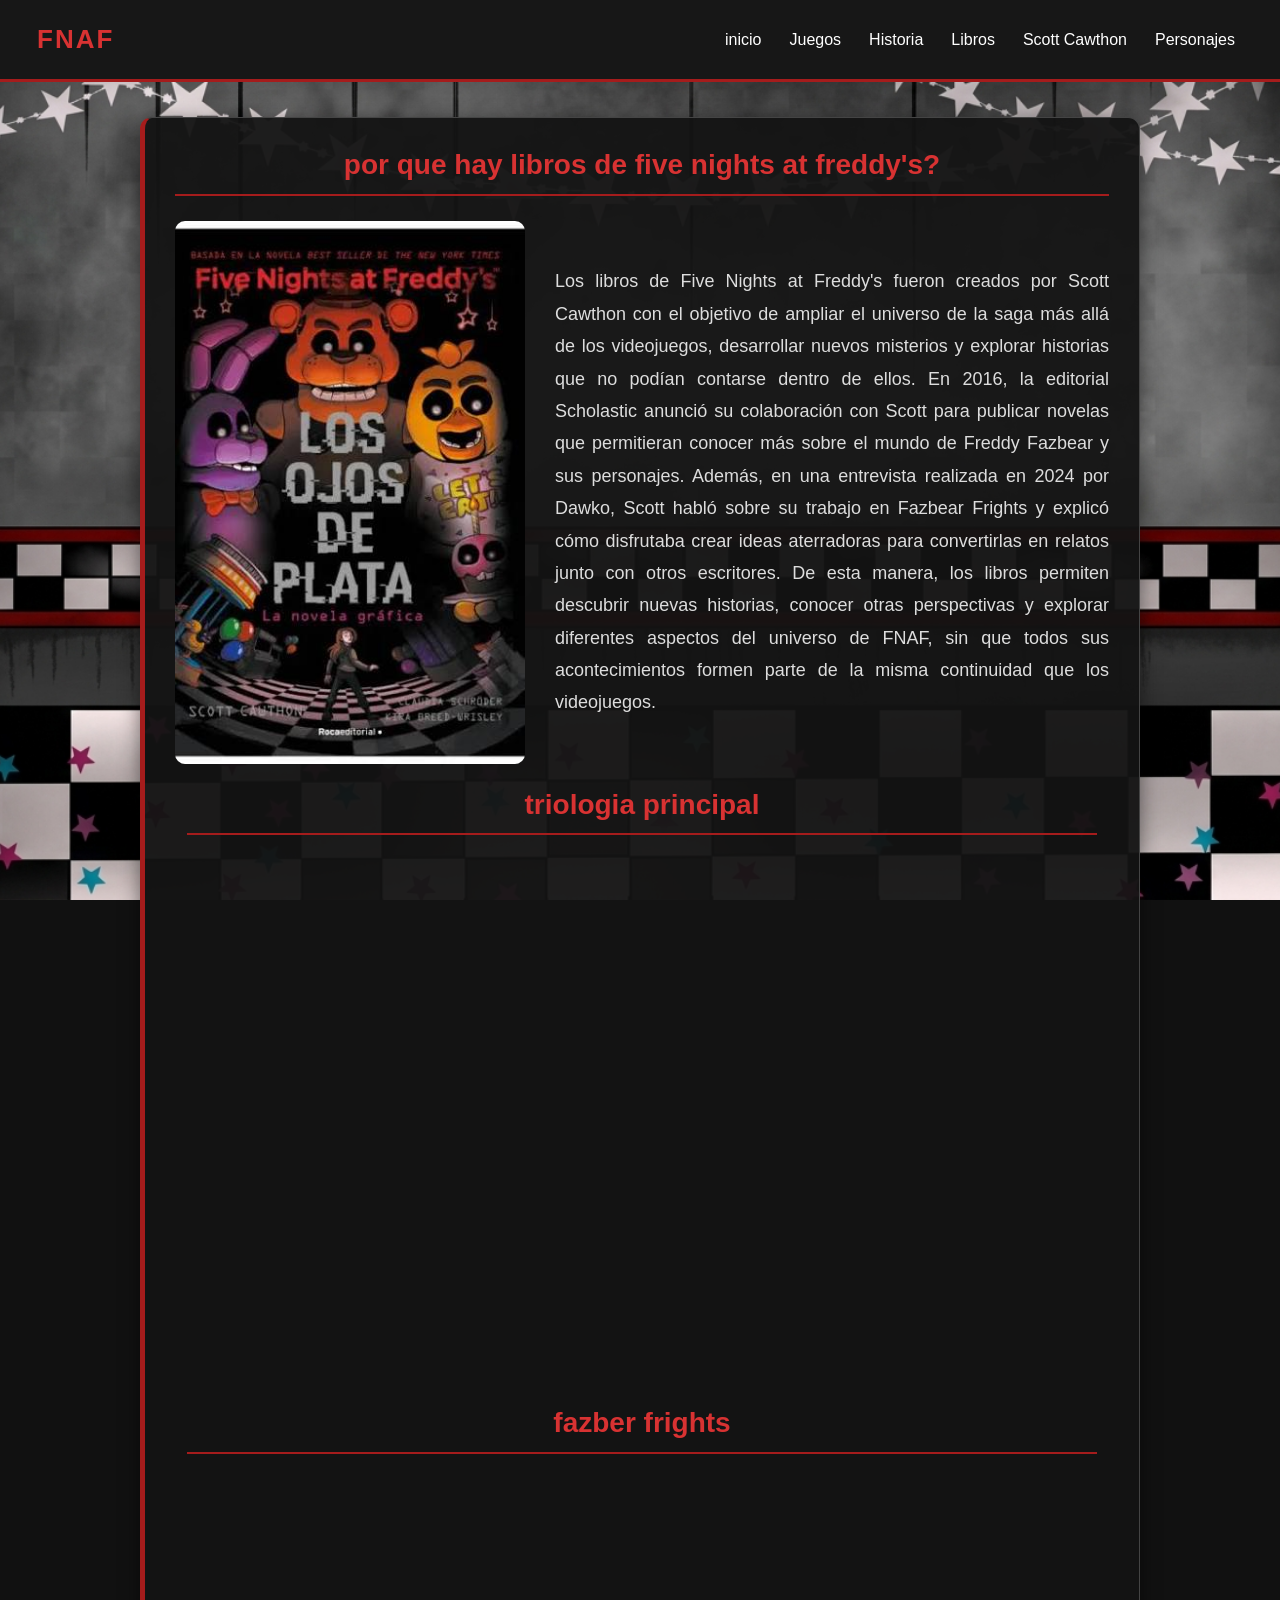
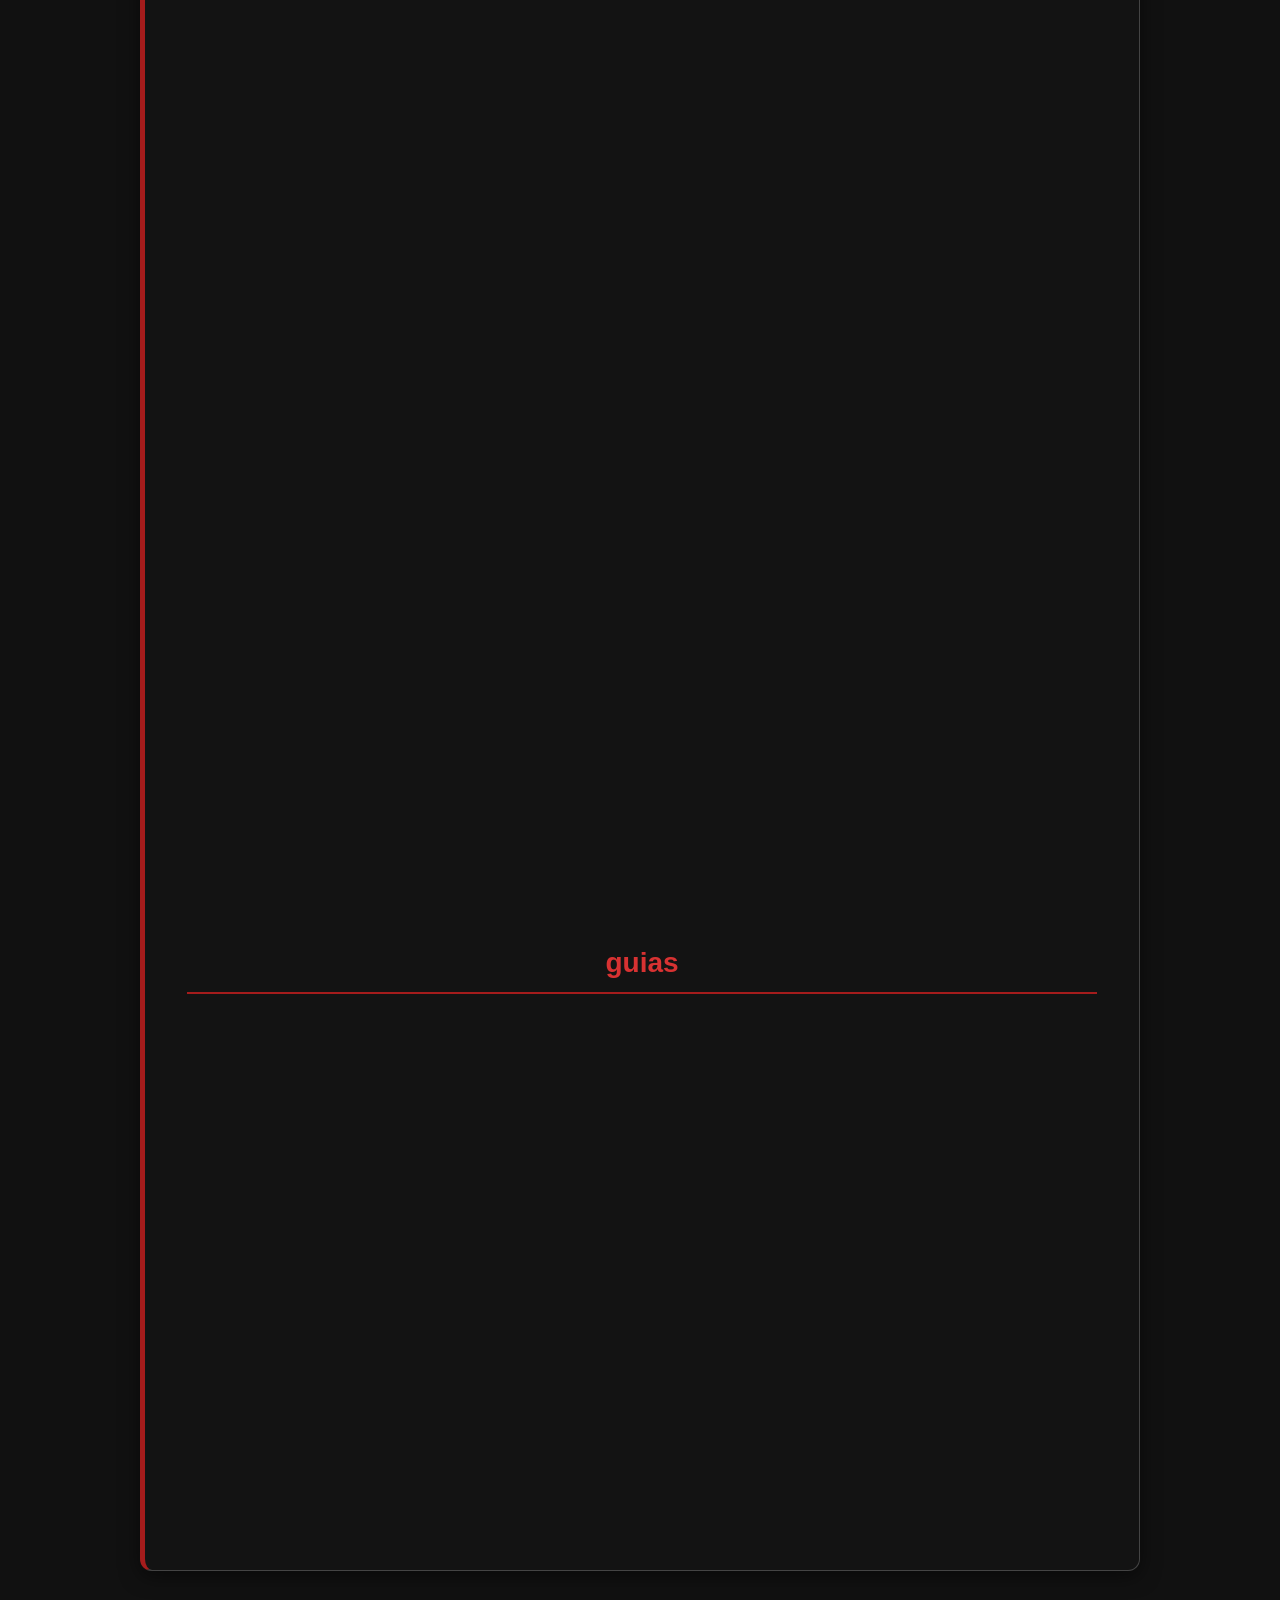
<file: paginas/libros.html>
<!DOCTYPE html>
<html lang="en">

<head>
    <meta charset="UTF-8">
    <meta name="viewport" content="width=device-width, initial-scale=1.0">
    <link href="https://cdn.jsdelivr.net/npm/bootstrap@5.3.8/dist/css/bootstrap.min.css" rel="stylesheet">
    <link rel="stylesheet" href="../custom-style.css">
    <title>libros</title>
</head>

<body class="body-principal">
    <nav class="navbar navbar-expand-lg navbar-dark navbar-personalizado">

        <div class="container-fluid navbar-contenedor">

            <a class="navbar-brand navbar-logo" href="../index.html">
                FNAF
            </a>

            <button class="navbar-toggler navbar-boton" type="button" data-bs-toggle="collapse"
                data-bs-target="#menuNavbar" aria-controls="menuNavbar" aria-expanded="false"
                aria-label="Abrir o cerrar el menú">

                <span class="navbar-toggler-icon"></span>

            </button>

            <div class="collapse navbar-collapse navbar-menu" id="menuNavbar">

                <ul class="navbar-nav ms-auto navbar-lista">

                    <li class="nav-item item-juegos">
                        <a class="nav-link enlace-juegos" href="../index.html">
                            inicio
                        </a>
                    </li>

                    <li class="nav-item item-juegos">
                        <a class="nav-link enlace-juegos" href="../paginas/juegos.html">
                            Juegos
                        </a>
                    </li>

                    <li class="nav-item item-historia">
                        <a class="nav-link enlace-historia" href="../paginas/historia.html">
                            Historia
                        </a>
                    </li>

                    <li class="nav-item item-novelas">
                        <a class="nav-link enlace-novelas" href="../paginas/libros.html">
                            Libros
                        </a>
                    </li>

                    <li class="nav-item item-scott">
                        <a class="nav-link enlace-scott" href="../paginas/scott-cawthon.html">
                            Scott Cawthon
                        </a>
                    </li>

                    <li class="nav-item item-sin-nombre">
                        <a class="nav-link enlace-sin-nombre" href="../paginas/personajes.html">
                            Personajes
                        </a>
                    </li>

                </ul>

            </div>

        </div>

    </nav>

    <section class="contenedor-fnaf">

        <h2 class="titulo-seccion">
            por que hay libros de five nights at freddy's?
        </h2>

        <div class="contenido-izquierda">

            <img src="../imagenes/libros.jpg" alt="Imagen de Freddy Fazbear" class="foto-izquierda">

            <p class="texto-derecha">
                Los libros de Five Nights at Freddy's fueron creados por Scott Cawthon con el objetivo de ampliar el
                universo de la saga más allá de los videojuegos, desarrollar nuevos misterios y explorar historias que
                no podían contarse dentro de ellos. En 2016, la editorial Scholastic anunció su colaboración con Scott
                para publicar novelas que permitieran conocer más sobre el mundo de Freddy Fazbear y sus personajes.
                Además, en una entrevista realizada en 2024 por Dawko, Scott habló sobre su trabajo en Fazbear Frights y
                explicó cómo disfrutaba crear ideas aterradoras para convertirlas en relatos junto con otros escritores.
                De esta manera, los libros permiten descubrir nuevas historias, conocer otras perspectivas y explorar
                diferentes aspectos del universo de FNAF, sin que todos sus acontecimientos formen parte de la misma
                continuidad que los videojuegos.
            </p>

        </div>


        <section class="container my-4">

            <h2 class="titulo-seccion">
                triologia principal
            </h2>

            <div class="row g-4">

                <!-- GENIALLY 1 -->
                <div class="col-12 col-sm-6 col-lg-4">
                    <div class="contenedor-genially">
                        <iframe src="https://view.genially.com/6af563b010a7d7c6ea4fd382" title="Genially 1"
                            allowfullscreen>
                        </iframe>
                    </div>
                </div>

                <!-- GENIALLY 2 -->
                <div class="col-12 col-sm-6 col-lg-4">
                    <div class="contenedor-genially">
                        <iframe src="https://view.genially.com/6afb8244a74cb18609ffc0a8" title="Genially 2"
                            allowfullscreen>
                        </iframe>
                    </div>
                </div>

                <!-- GENIALLY 3 -->
                <div class="col-12 col-sm-6 col-lg-4">
                    <div class="contenedor-genially">
                        <iframe src="https://view.genially.com/6afb823fa74cb18609ffbb4d" title="Genially 3"
                            allowfullscreen>
                        </iframe>
                    </div>
                </div>

            </div>

        </section>

        <section class="container my-4" class="contenido-genero">

            <h2 class="titulo-seccion">
                fazber frights
            </h2>

            <div class="row g-4">

                <!-- GENIALLY 1 -->
                <div class="col-12 col-sm-6 col-lg-4">
                    <div class="contenedor-genially">
                        <iframe src="https://view.genially.com/6afb823513fe6b5949c86493" title="Genially 1"
                            allowfullscreen>
                        </iframe>
                    </div>
                </div>

                <!-- GENIALLY 2 -->
                <div class="col-12 col-sm-6 col-lg-4">
                    <div class="contenedor-genially">
                        <iframe src="https://view.genially.com/6afb8ab1d6926216db2ab773" title="Genially 2"
                            allowfullscreen>
                        </iframe>
                    </div>
                </div>

                <!-- GENIALLY 3 -->
                <div class="col-12 col-sm-6 col-lg-4">
                    <div class="contenedor-genially">
                        <iframe src="https://view.genially.com/6afb8aad13fe6b5949d00f84" title="Genially 3"
                            allowfullscreen>
                        </iframe>
                    </div>
                </div>


                <!-- GENIALLY 4 -->
                <div class="col-12 col-sm-6 col-lg-4">
                    <div class="contenedor-genially">
                        <iframe src="https://view.genially.com/6afb8aa8bfec20caddba70fe" title="Genially 1"
                            allowfullscreen>
                        </iframe>
                    </div>
                </div>

                <!-- GENIALLY 5 -->
                <div class="col-12 col-sm-6 col-lg-4">
                    <div class="contenedor-genially">
                        <iframe src="https://view.genially.com/6afb9641ea415dc5218dce1f" title="Genially 2"
                            allowfullscreen>
                        </iframe>
                    </div>
                </div>

                <!-- GENIALLY 6 -->
                <div class="col-12 col-sm-6 col-lg-4">
                    <div class="contenedor-genially">
                        <iframe src="https://view.genially.com/6afb9647bfec20caddc542ee" title="Genially 3"
                            allowfullscreen>
                        </iframe>
                    </div>
                </div>

            </div>

        </section>

        <section class="container my-4">

            <h2 class="titulo-seccion">
                guias
            </h2>

            <div class="row g-4">

                <!-- GENIALLY 1 -->
                <div class="col-12 col-sm-6 col-lg-4">
                    <div class="contenedor-genially">
                        <iframe src="https://view.genially.com/6afb9bd5ea415dc52193355a" title="Genially 1"
                            allowfullscreen>
                        </iframe>
                    </div>
                </div>

                <!-- GENIALLY 2 -->
                <div class="col-12 col-sm-6 col-lg-4">
                    <div class="contenedor-genially">
                        <iframe src="https://view.genially.com/6afb9dc2a25844ea4c69d84b" title="Genially 2"
                            allowfullscreen>
                        </iframe>
                    </div>
                </div>

                <!-- GENIALLY 3 -->
                <div class="col-12 col-sm-6 col-lg-4">
                    <div class="contenedor-genially">
                        <iframe src="https://view.genially.com/6afba2dea25844ea4c6ea606" title="Genially 3"
                            allowfullscreen>
                        </iframe>
                    </div>
                </div>

            </div>

        </section>


</body>

</html>
</file>
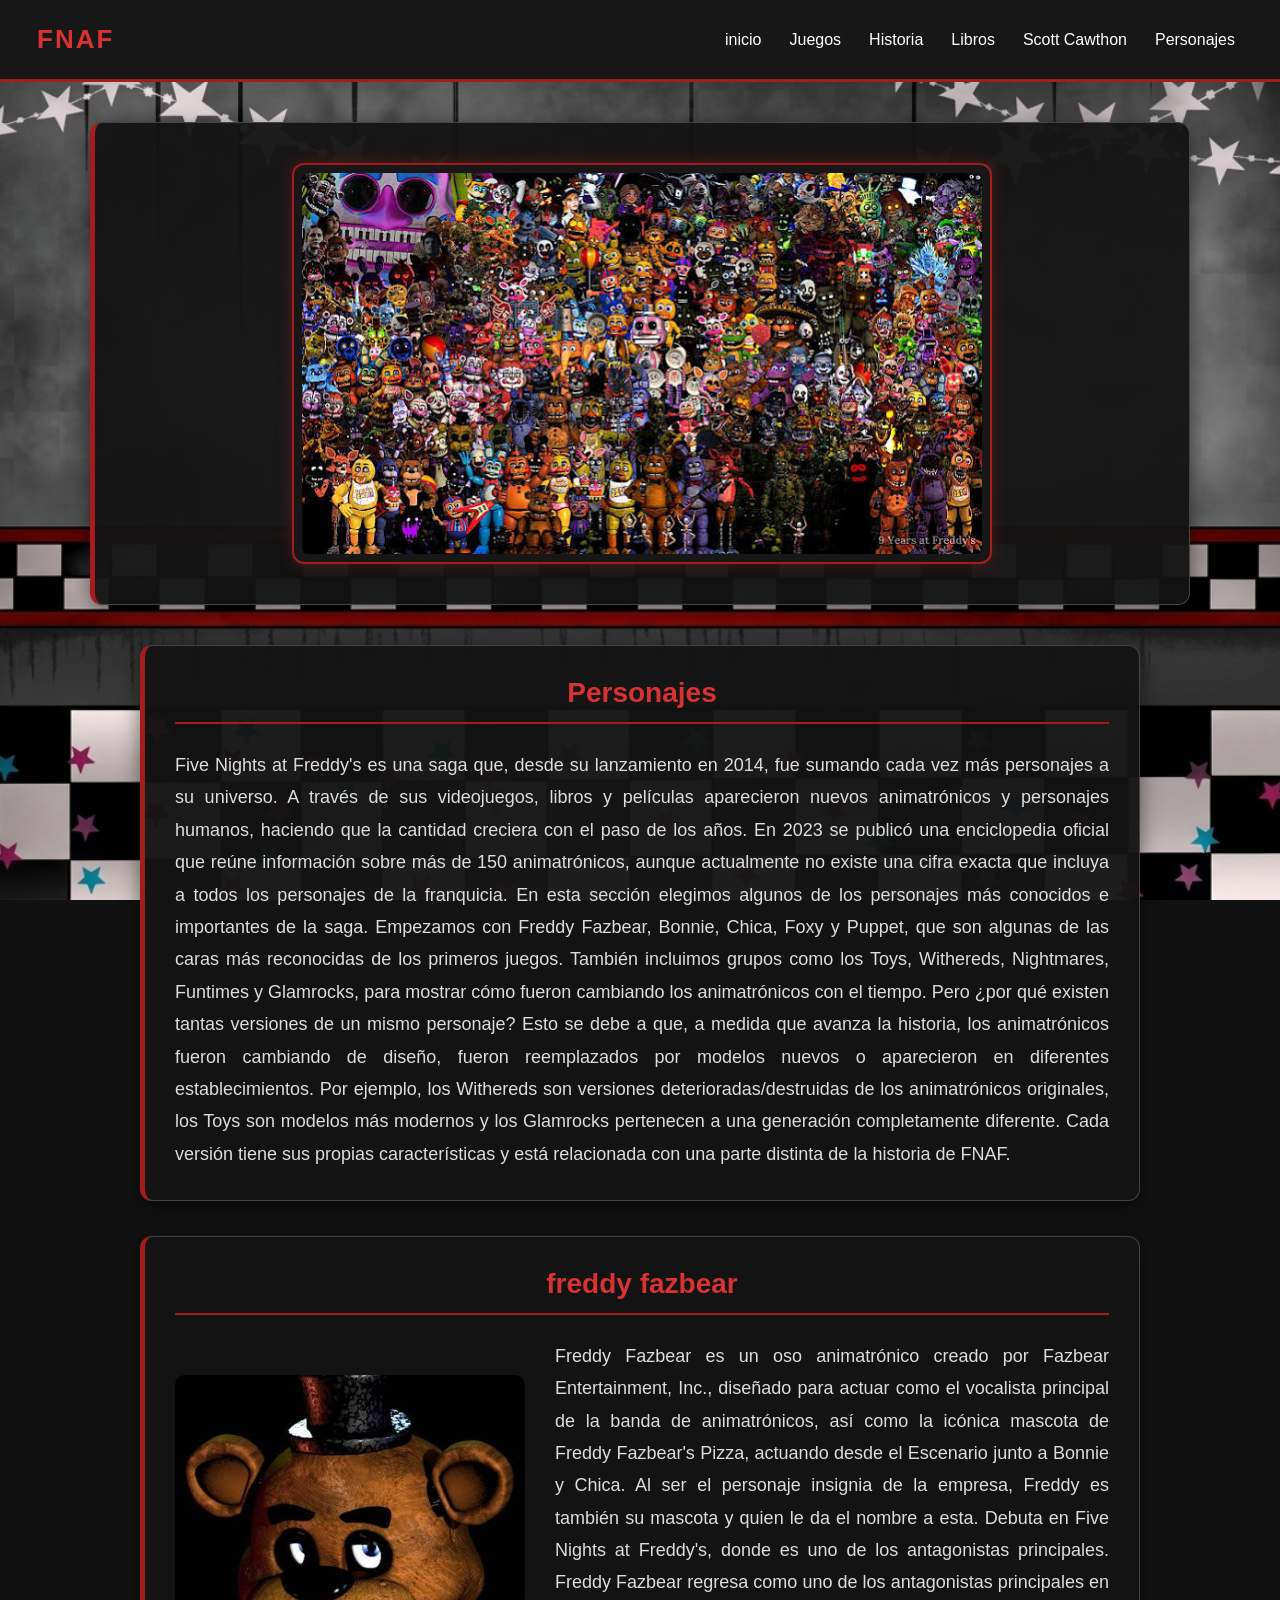
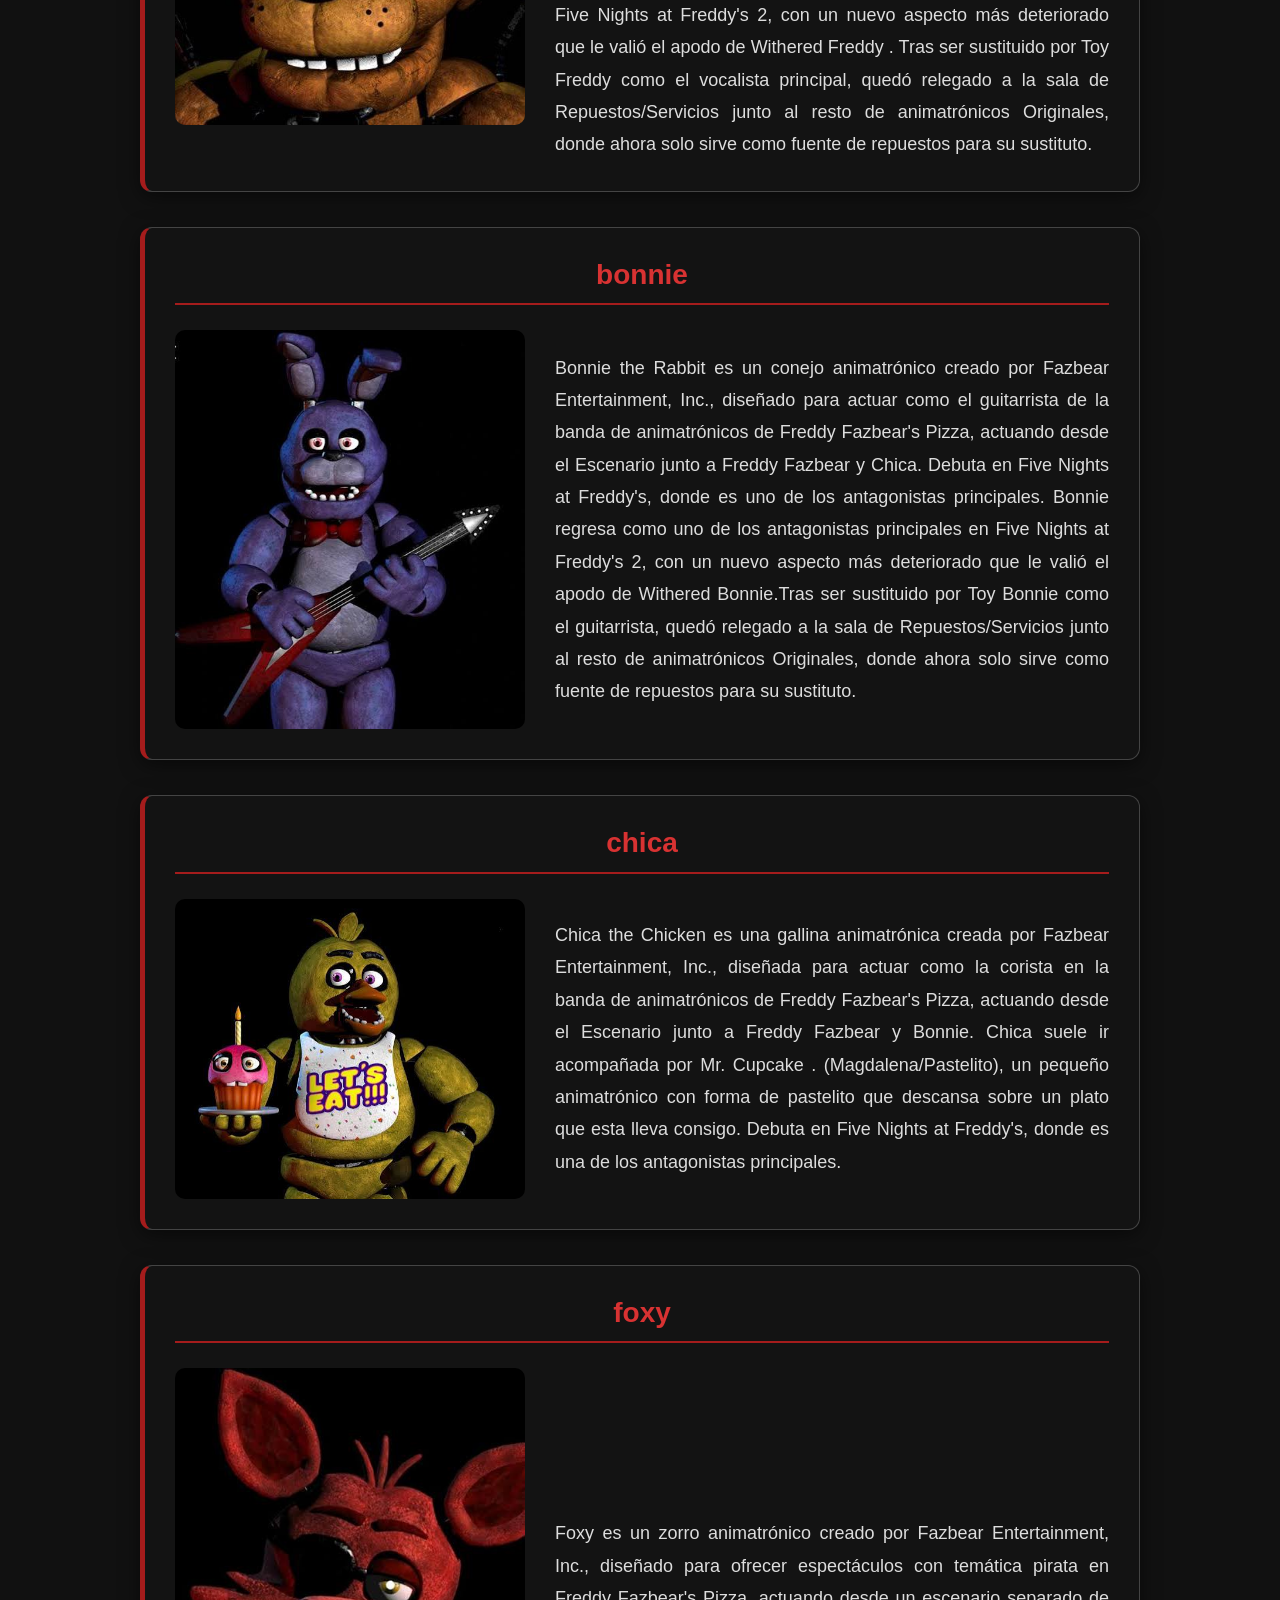
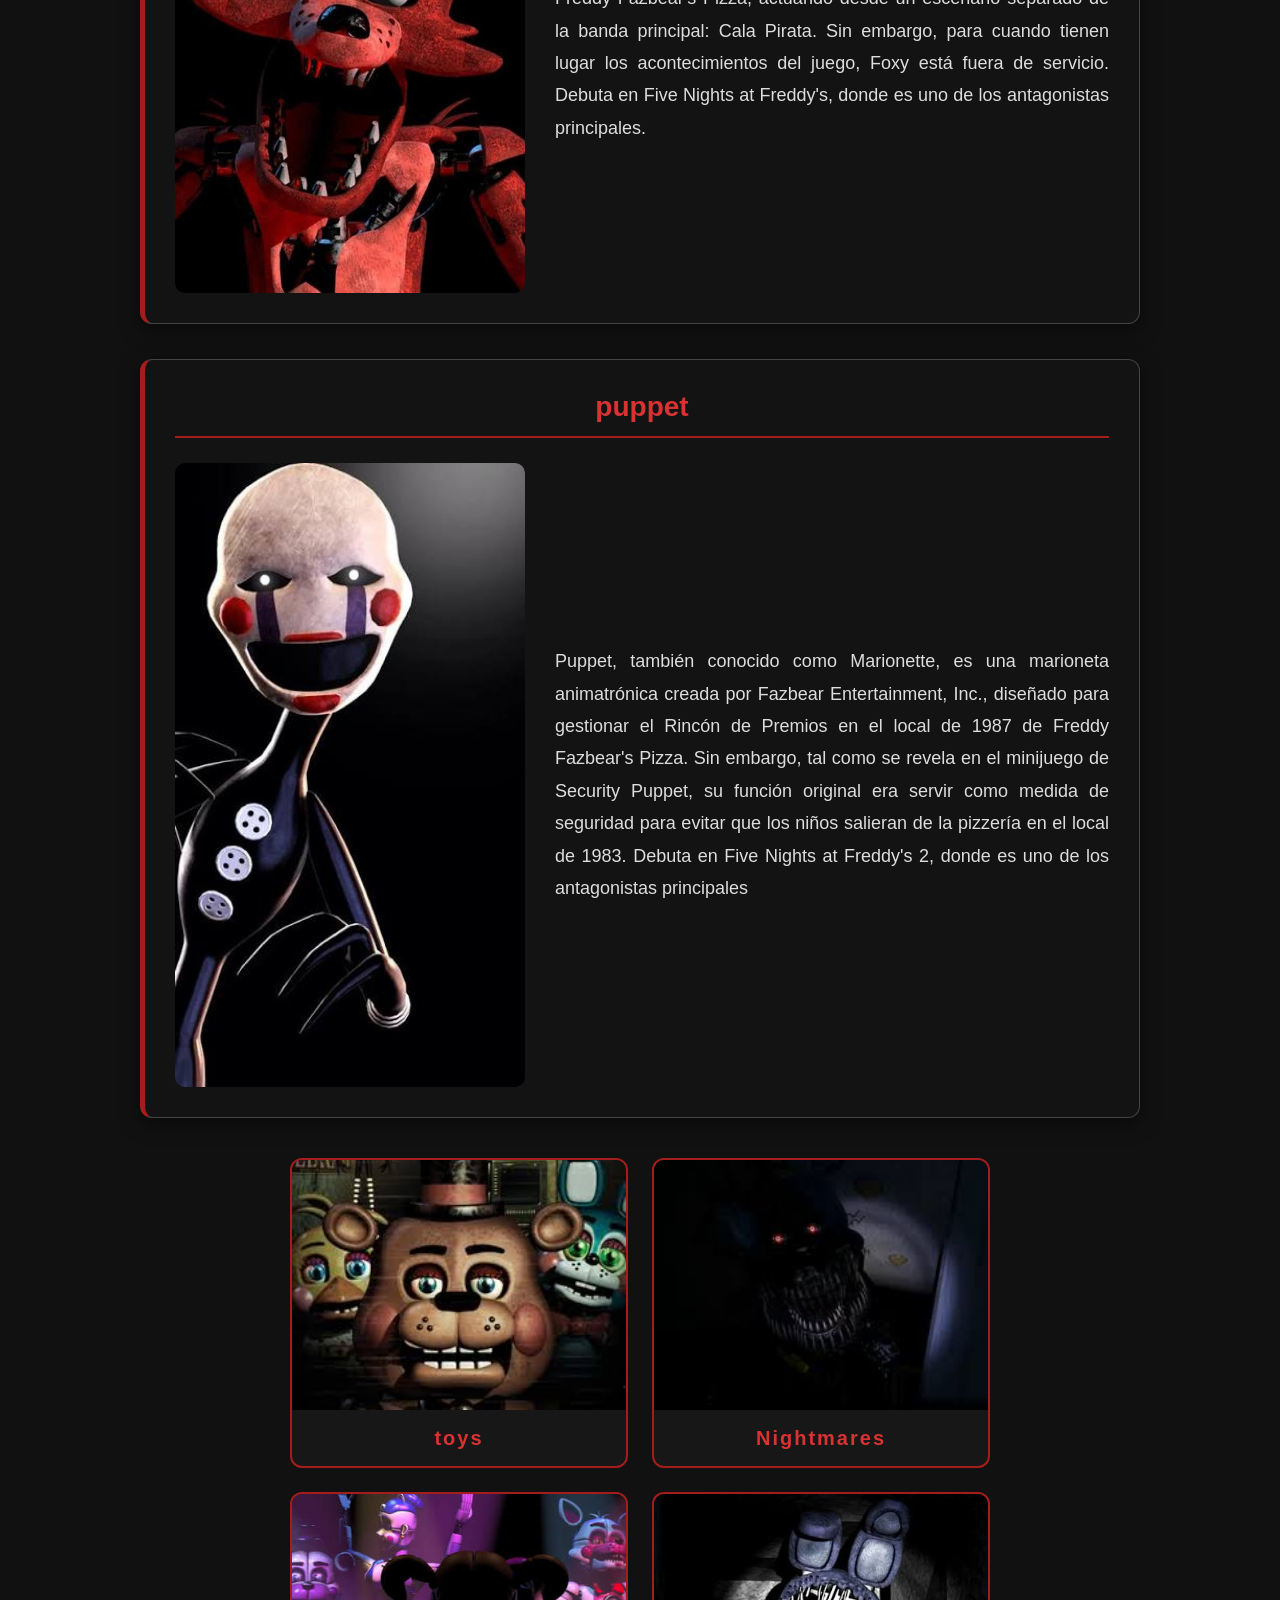
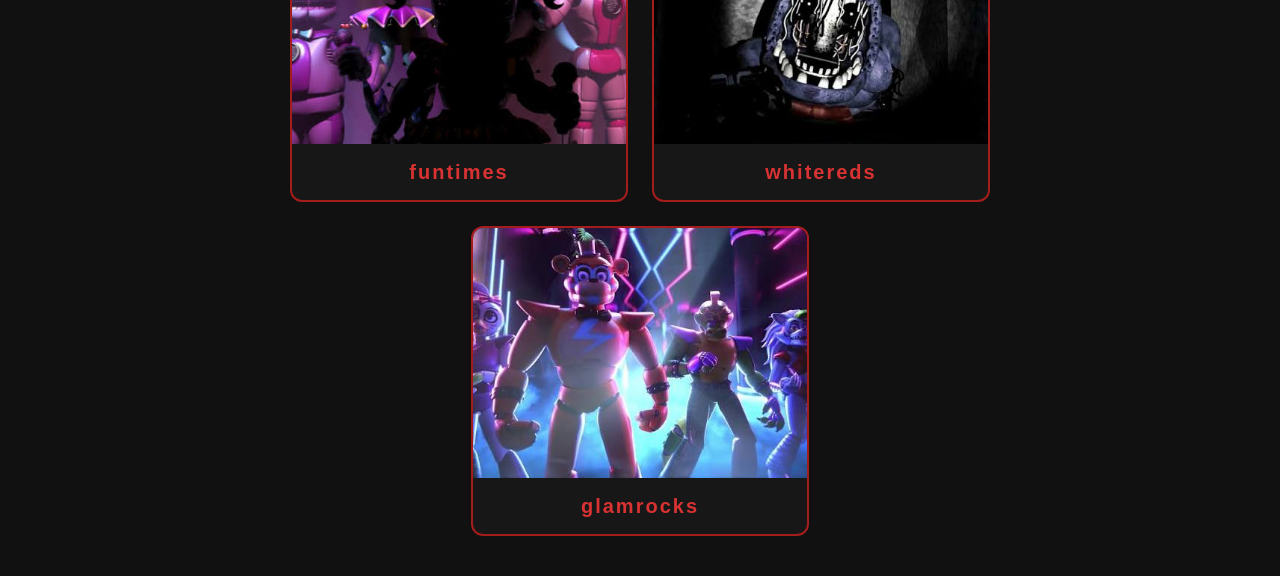
<file: paginas/personajes.html>
<!DOCTYPE html>
<html lang="en">

<head>
    <meta charset="UTF-8">
    <meta name="viewport" content="width=device-width, initial-scale=1.0">
    <link href="https://cdn.jsdelivr.net/npm/bootstrap@5.3.8/dist/css/bootstrap.min.css" rel="stylesheet">
    <link rel="stylesheet" href="../custom-style.css">
    <title>personajes</title>
</head>

<body class="body-principal">

    <nav class="navbar navbar-expand-lg navbar-dark navbar-personalizado">

        <div class="container-fluid navbar-contenedor">

            <a class="navbar-brand navbar-logo" href="../index.html">
                FNAF
            </a>

            <button class="navbar-toggler navbar-boton" type="button" data-bs-toggle="collapse"
                data-bs-target="#menuNavbar" aria-controls="menuNavbar" aria-expanded="false"
                aria-label="Abrir o cerrar el menú">

                <span class="navbar-toggler-icon"></span>

            </button>

            <div class="collapse navbar-collapse navbar-menu" id="menuNavbar">

                <ul class="navbar-nav ms-auto navbar-lista">

                    <li class="nav-item item-juegos">
                        <a class="nav-link enlace-juegos" href="../index.html">
                            inicio
                        </a>
                    </li>

                    <li class="nav-item item-juegos">
                        <a class="nav-link enlace-juegos" href="../paginas/juegos.html">
                            Juegos
                        </a>
                    </li>

                    <li class="nav-item item-historia">
                        <a class="nav-link enlace-historia" href="../paginas/historia.html">
                            Historia
                        </a>
                    </li>

                    <li class="nav-item item-novelas">
                        <a class="nav-link enlace-novelas" href="../paginas/libros.html">
                            Libros
                        </a>
                    </li>

                    <li class="nav-item item-scott">
                        <a class="nav-link enlace-scott" href="../paginas/scott-cawthon.html">
                            Scott Cawthon
                        </a>
                    </li>

                    <li class="nav-item item-sin-nombre">
                        <a class="nav-link enlace-sin-nombre" href="../paginas/personajes.html">
                            Personajes
                        </a>
                    </li>

                </ul>

            </div>

        </div>

    </nav>
    <section class="seccion-imagen">
        <div class="marco-imagen">
            <img src="../imagenes/personajes.jpg" alt="Imagen de FNAF">
        </div>
    </section>

    <section class="contenedor-genero">
        <h2 class="titulo-seccion">
            Personajes
        </h2>
        <p class="texto-izquierda">
            Five Nights at Freddy's es una saga que, desde su lanzamiento en 2014, fue sumando cada vez más personajes a
            su universo. A través de sus videojuegos, libros y películas aparecieron nuevos animatrónicos y personajes
            humanos, haciendo que la cantidad creciera con el paso de los años. En 2023 se publicó una enciclopedia
            oficial que reúne información sobre más de 150 animatrónicos, aunque actualmente no existe una cifra exacta
            que incluya a todos los personajes de la franquicia.

            En esta sección elegimos algunos de los personajes más conocidos e importantes de la saga. Empezamos con
            Freddy Fazbear, Bonnie, Chica, Foxy y Puppet, que son algunas de las caras más reconocidas de los primeros
            juegos. También incluimos grupos como los Toys, Withereds, Nightmares, Funtimes y Glamrocks, para mostrar
            cómo fueron cambiando los animatrónicos con el tiempo.

            Pero ¿por qué existen tantas versiones de un mismo personaje? Esto se debe a que, a medida que avanza la
            historia, los animatrónicos fueron cambiando de diseño, fueron reemplazados por modelos nuevos o aparecieron
            en diferentes establecimientos. Por ejemplo, los Withereds son versiones deterioradas/destruidas de los animatrónicos
            originales, los Toys son modelos más modernos y los Glamrocks pertenecen a una generación completamente
            diferente. Cada versión tiene sus propias características y está relacionada con una parte distinta de la
            historia de FNAF.
        </p>
    </section>

    <section class="contenedor-genero">
        <h2 class="titulo-genero">
            freddy fazbear
        </h2>

        <div class="contenido-izquierda">

            <img src="../imagenes/quees.jpg" alt="Freddy Fazbear" class="foto-izquierda">

            <p class="texto-derecha">
                Freddy Fazbear es un oso animatrónico creado por Fazbear Entertainment, Inc., diseñado para actuar como
                el vocalista principal de la banda de animatrónicos, así como la icónica mascota de Freddy Fazbear's
                Pizza, actuando desde el Escenario junto a Bonnie y Chica. Al ser el personaje insignia de la empresa,
                Freddy es también su mascota y quien le da el nombre a esta. Debuta en Five Nights at Freddy's, donde es
                uno de los antagonistas principales.
                Freddy Fazbear regresa como uno de los antagonistas principales en Five Nights at Freddy's 2, con un
                nuevo aspecto más deteriorado que le valió el apodo de Withered Freddy .
                Tras ser sustituido por Toy Freddy como el vocalista principal, quedó relegado a la sala de
                Repuestos/Servicios junto al resto de animatrónicos Originales, donde ahora solo sirve como fuente de
                repuestos para su sustituto.
            </p>

        </div>
    </section>

    <section class="contenedor-genero">
        <h2 class="titulo-genero">
            bonnie
        </h2>

        <div class="contenido-izquierda">

            <img src="../imagenes/bonnie.jpg" alt="The Living Tombstone" class="foto-izquierda">

            <p class="texto-derecha">
                Bonnie the Rabbit es un conejo animatrónico creado por Fazbear
                Entertainment, Inc., diseñado para actuar como el guitarrista de la banda de animatrónicos de Freddy
                Fazbear's Pizza, actuando desde el Escenario junto a Freddy Fazbear y Chica.
                Debuta en Five Nights at Freddy's, donde es uno de los antagonistas principales.
                Bonnie regresa como uno de los antagonistas principales en Five Nights at Freddy's 2, con un nuevo
                aspecto más deteriorado que le valió el apodo de Withered Bonnie.Tras ser sustituido por Toy Bonnie como
                el guitarrista, quedó relegado a la sala de Repuestos/Servicios junto
                al resto de animatrónicos Originales, donde ahora solo sirve como fuente de repuestos para su sustituto.
            </p>

        </div>
    </section>

    <section class="contenedor-genero">
        <h2 class="titulo-genero">
            chica
        </h2>

        <div class="contenido-izquierda">

            <img src="../imagenes/chica.jpg" alt="The Living Tombstone" class="foto-izquierda">

            <p class="texto-derecha">
                Chica the Chicken es una gallina animatrónica creada por Fazbear
                Entertainment, Inc., diseñada para actuar como la corista en la banda de animatrónicos de Freddy
                Fazbear's Pizza, actuando desde el Escenario junto a Freddy Fazbear y Bonnie. Chica suele ir acompañada
                por Mr. Cupcake . (Magdalena/Pastelito), un pequeño animatrónico con forma de pastelito
                que descansa sobre un plato que esta lleva consigo.
                Debuta en Five Nights at Freddy's, donde es una de los antagonistas principales.
            </p>

        </div>
    </section>

    <section class="contenedor-genero">
        <h2 class="titulo-genero">
            foxy
        </h2>

        <div class="contenido-izquierda">

            <img src="../imagenes/foxy.jpg" alt="The Living Tombstone" class="foto-izquierda">

            <p class="texto-derecha">
                Foxy es un zorro animatrónico creado por Fazbear Entertainment, Inc., diseñado para ofrecer espectáculos
                con temática pirata en Freddy Fazbear's Pizza, actuando desde un escenario separado de la banda
                principal: Cala Pirata. Sin embargo, para cuando tienen lugar los acontecimientos del juego, Foxy está
                fuera de servicio.
                Debuta en Five Nights at Freddy's, donde es uno de los antagonistas principales.
            </p>

        </div>
    </section>

    <section class="contenedor-genero">
        <h2 class="titulo-genero">
            puppet
        </h2>

        <div class="contenido-izquierda">

            <img src="../imagenes/puppet.jpg" alt="The Living Tombstone" class="foto-izquierda">

            <p class="texto-derecha">
                Puppet, también conocido como Marionette, es una marioneta animatrónica creada por Fazbear
                Entertainment, Inc., diseñado para gestionar el Rincón de Premios en el local de 1987 de Freddy
                Fazbear's Pizza. Sin embargo, tal como se revela en el minijuego de Security Puppet, su función original
                era servir como medida de seguridad para evitar que los niños salieran de la pizzería en el local de
                1983.
                Debuta en Five Nights at Freddy's 2, donde es uno de los antagonistas principales
            </p>

        </div>
    </section>

    <!-- CONTENEDOR DE TARJETAS -->
    <!-- CONTENEDOR DE TARJETAS -->
    <section class="contenedor-tarjetas">

        <div class="row justify-content-center g-4">

            <!-- ITEM 1 -->
            <div class="col-12 col-md-8 col-lg-6">
                <a href="https://canva.link/v34u46lxn06sdjj" class="enlace-tarjeta">
                    <div class="card tarjeta-fnaf">

                        <img src="../imagenes/toys.jpg" class="card-img-top" alt="Juegos">

                        <div class="card-body">
                            <h5 class="subtitulo-tarjeta">toys</h5>
                        </div>

                    </div>
                </a>
            </div>

            <!-- ITEM 2 -->
            <div class="col-12 col-md-8 col-lg-6">
                <a href="https://canva.link/h2ppjdg7kq91sbu" class="enlace-tarjeta">
                    <div class="card tarjeta-fnaf">

                        <img src="../imagenes/nightmare.jpg" class="card-img-top" alt="Historia">

                        <div class="card-body">
                            <h5 class="subtitulo-tarjeta">Nightmares</h5>
                        </div>

                    </div>
                </a>
            </div>

            <!-- ITEM 3 -->
            <div class="col-12 col-md-8 col-lg-6">
                <a href="https://canva.link/rha5di11egpm1la" class="enlace-tarjeta">
                    <div class="card tarjeta-fnaf">

                        <img src="../imagenes/funtime.jpg" class="card-img-top" alt="Novelas">

                        <div class="card-body">
                            <h5 class="subtitulo-tarjeta">funtimes</h5>
                        </div>

                    </div>
                </a>
            </div>

            <!-- ITEM 3 -->
            <div class="col-12 col-md-8 col-lg-6">
                <a href="https://canva.link/4dm0l8kag40w0k3" class="enlace-tarjeta">
                    <div class="card tarjeta-fnaf">

                        <img src="../imagenes/whitered.jpg" class="card-img-top" alt="Novelas">

                        <div class="card-body">
                            <h5 class="subtitulo-tarjeta">whitereds</h5>
                        </div>

                    </div>
                </a>
            </div>

            <!-- ITEM 3 -->
            <div class="col-12 col-md-8 col-lg-6">
                <a href="https://canva.link/zg7bc1f2xsw34l4" class="enlace-tarjeta">
                    <div class="card tarjeta-fnaf">

                        <img src="../imagenes/glamrocks.jpg" class="card-img-top" alt="Novelas">

                        <div class="card-body">
                            <h5 class="subtitulo-tarjeta">glamrocks</h5>
                        </div>

                    </div>
                </a>
            </div>

        </div>

    </section>
</body>

</html>
</file>
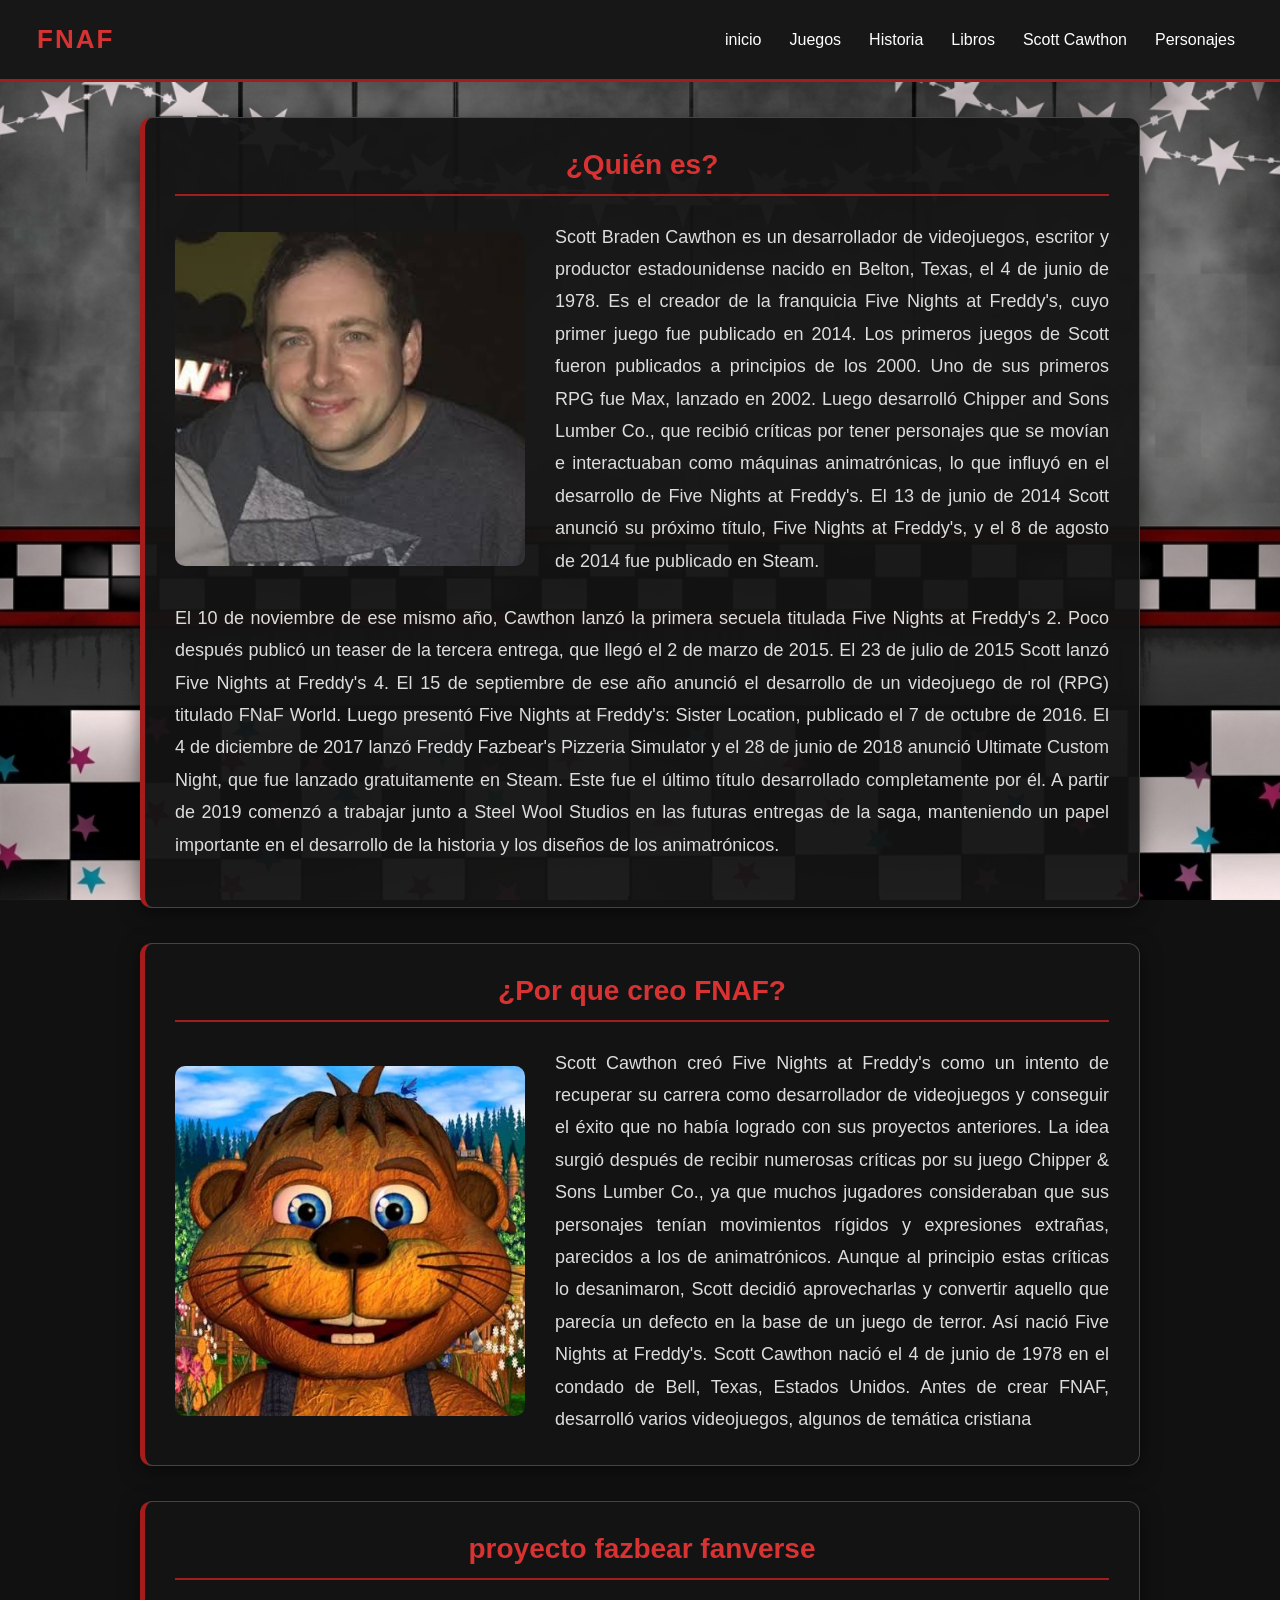
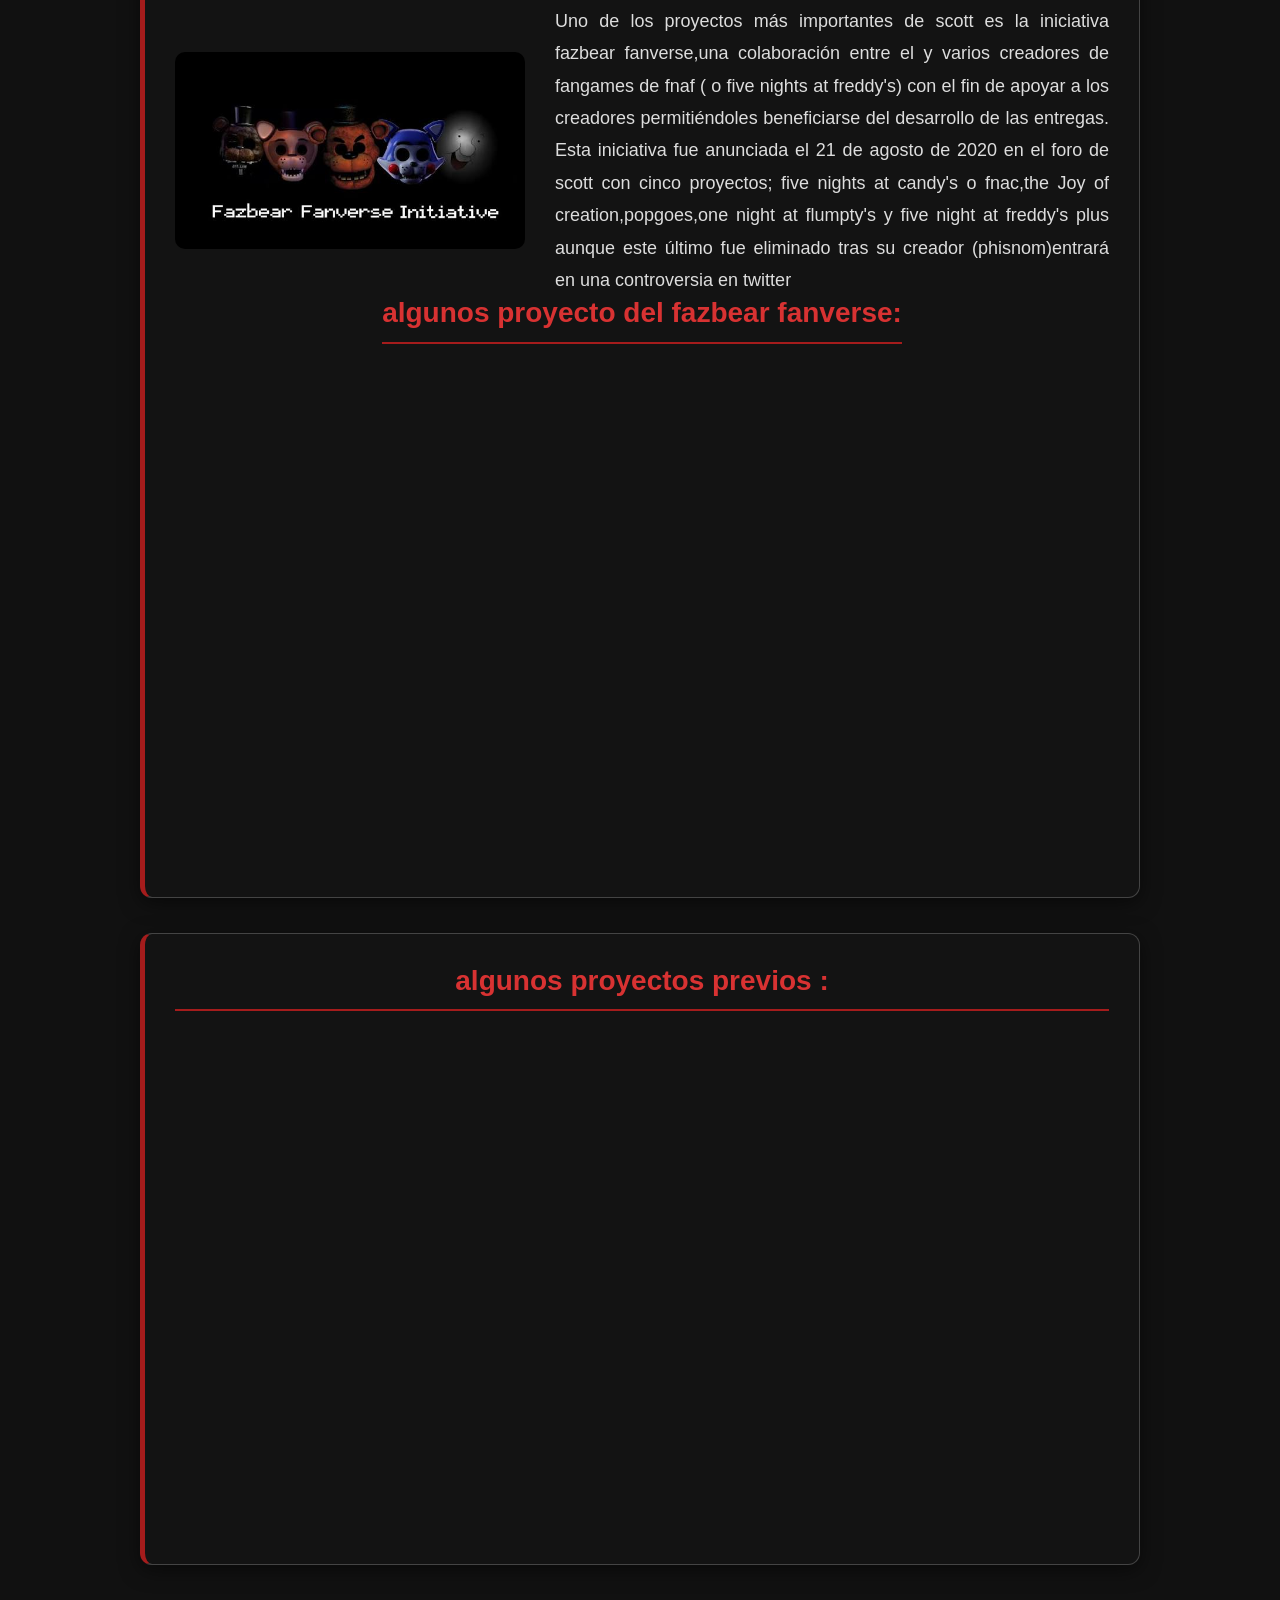
<file: paginas/scott-cawthon.html>
<!DOCTYPE html>
<html lang="en">

<head>
    <meta charset="UTF-8">
    <meta name="viewport" content="width=device-width, initial-scale=1.0">
    <link href="https://cdn.jsdelivr.net/npm/bootstrap@5.3.8/dist/css/bootstrap.min.css" rel="stylesheet">
    <link rel="stylesheet" href="../custom-style.css">
    <title>Scott Cawthon</title>
</head>

<body class="body-principal">

    <nav class="navbar navbar-expand-lg navbar-dark navbar-personalizado">

        <div class="container-fluid navbar-contenedor">

            <a class="navbar-brand navbar-logo" href="../index.html">
                FNAF
            </a>

            <button class="navbar-toggler navbar-boton" type="button" data-bs-toggle="collapse"
                data-bs-target="#menuNavbar" aria-controls="menuNavbar" aria-expanded="false"
                aria-label="Abrir o cerrar el menú">

                <span class="navbar-toggler-icon"></span>

            </button>

            <div class="collapse navbar-collapse navbar-menu" id="menuNavbar">

                <ul class="navbar-nav ms-auto navbar-lista">

                    <li class="nav-item item-juegos">
                        <a class="nav-link enlace-juegos" href="../index.html">
                            inicio
                        </a>
                    </li>

                    <li class="nav-item item-juegos">
                        <a class="nav-link enlace-juegos" href="../paginas/juegos.html">
                            Juegos
                        </a>
                    </li>

                    <li class="nav-item item-historia">
                        <a class="nav-link enlace-historia" href="../paginas/historia.html">
                            Historia
                        </a>
                    </li>

                    <li class="nav-item item-novelas">
                        <a class="nav-link enlace-novelas" href="../paginas/libros.html">
                            Libros
                        </a>
                    </li>

                    <li class="nav-item item-scott">
                        <a class="nav-link enlace-scott" href="../paginas/scott-cawthon.html">
                            Scott Cawthon
                        </a>
                    </li>

                    <li class="nav-item item-sin-nombre">
                        <a class="nav-link enlace-sin-nombre" href="../paginas/personajes.html">
                            Personajes
                        </a>
                    </li>

                </ul>

            </div>

        </div>

    </nav>


    <section class="contenedor-genero">

        <h2 class="titulo-genero">
            ¿Quién es?
        </h2>

        <!-- FOTO Y TEXTO PRINCIPAL -->
        <div class="contenido-izquierda">

            <img src="../imagenes/scott.jpg" alt="Scott Cawthon" class="foto-izquierda">

            <p class="texto-derecha">
                Scott Braden Cawthon es un desarrollador de videojuegos, escritor y productor estadounidense
                nacido en Belton, Texas, el 4 de junio de 1978. Es el creador de la franquicia Five Nights at Freddy's,
                cuyo primer juego fue publicado en 2014.

                Los primeros juegos de Scott fueron publicados a principios de los 2000. Uno de sus primeros RPG
                fue Max, lanzado en 2002. Luego desarrolló Chipper and Sons Lumber Co., que recibió críticas por
                tener personajes que se movían e interactuaban como máquinas animatrónicas, lo que influyó en el
                desarrollo de Five Nights at Freddy's.

                El 13 de junio de 2014 Scott anunció su próximo título, Five Nights at Freddy's, y el 8 de agosto
                de 2014 fue publicado en Steam.
            </p>

        </div>

        <!-- SEGUNDA PARTE -->
        <p class="texto-segunda-parte">
            El 10 de noviembre de ese mismo año, Cawthon lanzó la primera secuela titulada Five Nights at
            Freddy's 2. Poco después publicó un teaser de la tercera entrega, que llegó el 2 de marzo de 2015.

            El 23 de julio de 2015 Scott lanzó Five Nights at Freddy's 4. El 15 de septiembre de ese año anunció
            el desarrollo de un videojuego de rol (RPG) titulado FNaF World. Luego presentó Five Nights at
            Freddy's: Sister Location, publicado el 7 de octubre de 2016.

            El 4 de diciembre de 2017 lanzó Freddy Fazbear's Pizzeria Simulator y el 28 de junio de 2018 anunció
            Ultimate Custom Night, que fue lanzado gratuitamente en Steam.

            Este fue el último título desarrollado completamente por él. A partir de 2019 comenzó a trabajar
            junto a Steel Wool Studios en las futuras entregas de la saga, manteniendo un papel importante en el
            desarrollo de la historia y los diseños de los animatrónicos.
        </p>

    </section>
    <section class="contenedor-genero">
        <h2 class="titulo-genero">
            ¿Por que creo FNAF?
        </h2>

        <!-- FOTO Y TEXTO PRINCIPAL -->
        <div class="contenido-izquierda">

            <img src="../imagenes/inspiracion.jpg" alt="Scott Cawthon" class="foto-izquierda">

            <p class="texto-derecha">
                Scott Cawthon creó Five Nights at Freddy's como un intento de recuperar su carrera como desarrollador de
                videojuegos y conseguir el éxito que no había logrado con sus proyectos anteriores. La idea surgió
                después
                de recibir numerosas críticas por su juego Chipper & Sons Lumber Co., ya que muchos jugadores
                consideraban
                que sus personajes tenían movimientos rígidos y expresiones extrañas, parecidos a los de animatrónicos.
                Aunque al principio estas críticas lo desanimaron, Scott decidió aprovecharlas y convertir aquello que
                parecía
                un defecto en la base de un juego de terror. Así nació Five Nights at Freddy's. Scott Cawthon nació el 4
                de
                junio de 1978 en el condado de Bell, Texas, Estados Unidos. Antes de crear FNAF, desarrolló varios
                videojuegos,
                algunos de temática cristiana
            </p>

        </div>
    </section>

    <section class="contenedor-genero">

        <h2 class="titulo-seccion">
            proyecto fazbear fanverse
        </h2>

        <div class="contenido-izquierda">

            <img src="../imagenes/fanverse.jpg" alt="Scott Cawthon" class="foto-izquierda">

            <p class="texto-derecha">
                Uno de los proyectos más importantes de scott es la iniciativa fazbear fanverse,una colaboración entre
                el y varios creadores de fangames de fnaf ( o five nights at freddy's) con el fin de apoyar a los
                creadores permitiéndoles beneficiarse del desarrollo de las entregas. Esta iniciativa fue anunciada el
                21 de agosto de 2020 en el foro de scott con cinco proyectos; five nights at candy's o fnac,the Joy of
                creation,popgoes,one night at flumpty's y five night at freddy's plus aunque este último fue eliminado
                tras su creador (phisnom)entrará en una controversia en twitter
            </p>
        </div>

        <div>

            <h2 class="titulo-seccion">
            algunos proyecto del fazbear fanverse:
        </h2>
        </div>
            <div class="row g-4">

                <!-- GENIALLY 1 -->
                <div class="col-12 col-sm-6 col-lg-4">
                    <div class="contenedor-genially">
                        <iframe src="https://view.genially.com/6afdfb05c37bf9f2fd7d4923" title="Genially 1"
                            allowfullscreen>
                        </iframe>
                    </div>
                </div>

                <!-- GENIALLY 2 -->
                <div class="col-12 col-sm-6 col-lg-4">
                    <div class="contenedor-genially">
                        <iframe src="https://view.genially.com/6afe03ab998c5a6d6c4ab3f1" title="Genially 2"
                            allowfullscreen>
                        </iframe>
                    </div>
                </div>

                <!-- GENIALLY 3 -->
                <div class="col-12 col-sm-6 col-lg-4">
                    <div class="contenedor-genially">
                        <iframe src="https://view.genially.com/6afe05facec7341930d91436" title="Genially 3"
                            allowfullscreen>
                        </iframe>
                    </div>
                </div>

    </section>

    <section class="contenedor-genero">

        <h2 class="titulo-seccion">
            algunos proyectos previos :
        </h2>

        <div class="row g-4">

            <!-- GENIALLY 1 -->
            <div class="col-12 col-sm-6 col-lg-4">
                <div class="contenedor-genially">
                    <iframe src="https://view.genially.com/6afdfb09be39f52c922d90b8" title="Genially 1" allowfullscreen>
                    </iframe>
                </div>
            </div>

            <!-- GENIALLY 2 -->
            <div class="col-12 col-sm-6 col-lg-4">
                <div class="contenedor-genially">
                    <iframe src="https://view.genially.com/6afe063dbe21b07e80bcf4f5" title="Genially 2" allowfullscreen>
                    </iframe>
                </div>
            </div>

            <!-- GENIALLY 3 -->
            <div class="col-12 col-sm-6 col-lg-4">
                <div class="contenedor-genially">
                    <iframe src="https://view.genially.com/6afe12425e5396cf3a029f94" title="Genially 3" allowfullscreen>
                    </iframe>
                </div>
            </div>

        </div>

    </section>


</body>

</html>
</file>
<file: custom-style.css>
/* =========================================
   1. CONFIGURACIÓN GENERAL
========================================= */

* {
    box-sizing: border-box;
}

body.body-principal {
    margin: 0;
    padding: 0;
    background-color: #111;
    background-image: url("imagenes/fondo.jpg");
    background-size: cover;
    background-position: center;
    background-attachment: fixed;
    color: white;
    font-family: Arial, sans-serif;
}


/* =========================================
   2. NAVBAR
========================================= */

.navbar-personalizado {
    background-color: #171717;
    padding: 15px 25px;
    border-bottom: 3px solid #a51c1c;
}

.navbar-contenedor {
    max-width: 1400px;
    margin: auto;
}

.navbar-logo {
    font-size: 26px;
    font-weight: bold;
    color: #d83232 !important;
    letter-spacing: 2px;
}

.navbar-boton {
    border: 2px solid #d83232;
}

.navbar-menu {
    justify-content: flex-end;
}

.navbar-lista {
    gap: 12px;
}

.navbar-lista .nav-link {
    color: white;
    font-size: 16px;
    padding: 10px 15px;
    border-radius: 6px;
    transition: 0.3s;
}

.navbar-lista .nav-link:hover {
    background-color: #a51c1c;
    color: white;
}


/* =========================================
   3. CONTENIDO PRINCIPAL
========================================= */

.contenido-principal {
    width: 90%;
    max-width: 1200px;
    margin: 40px auto 20px;
    padding: 0;
}


/* =========================================
   4. BIENVENIDA
========================================= */

.seccion-inicio {
    background-color: rgba(20, 20, 20, 0.95);
    padding: 35px 25px;
    border-radius: 12px;
    border: 1px solid #444;
    text-align: center;
    box-shadow: 0 5px 20px rgba(0, 0, 0, 0.5);
}

.titulo-principal {
    font-size: 36px;
    font-weight: bold;
    margin: 0;
    color: #e4e4e4;
    line-height: 1.3;
}


/* =========================================
   5. CONTENEDORES FNAF Y GÉNERO
========================================= */

.contenedor-fnaf,
.contenedor-genero {
    display: flex;
    flex-direction: column;
    align-items: center;
    width: 90%;
    max-width: 1000px;
    margin: 35px auto;
    padding: 30px;
    background-color: rgba(20, 20, 20, 0.95);
    border: 1px solid #444;
    border-left: 5px solid #a51c1c;
    border-radius: 12px;
    box-shadow: 0 5px 20px rgba(0, 0, 0, 0.5);
}


/* =========================================
   6. TÍTULOS DE SECCIONES
========================================= */

.titulo-seccion,
.titulo-genero {
    color: #d83232;
    font-size: 28px;
    font-weight: bold;
    text-align: center;
    width: 100%;
    padding-bottom: 12px;
    margin-bottom: 25px;
    border-bottom: 2px solid #a51c1c;
}


/* =========================================
   7. IMÁGENES Y TEXTOS
========================================= */

.foto-izquierda {
    width: 40%;
    max-width: 350px;
    height: auto;
    object-fit: cover;
    border-radius: 10px;
    margin: 0;
}

.texto-derecha,
.texto-genero,
.texto-izquierda {
    flex: 1;
    font-size: 18px;
    line-height: 1.8;
    color: #ddd;
    margin: 0;
    text-align: justify;
}


/* =========================================
   8. DISTRIBUCIÓN DE IMÁGENES Y TEXTOS
========================================= */

.contenido-izquierda {
    display: flex;
    flex-direction: row;
    align-items: center;
    gap: 30px;
    width: 100%;
}

.contenido-genero {
    display: flex;
    flex-direction: row-reverse;
    align-items: center;
    gap: 30px;
    width: 100%;
}


/* =========================================
   9. SUBRAYADO
========================================= */

.subrayado {
    border-bottom: 1px solid #d83232;
    padding-bottom: 1px;
}


/* =========================================
   10. TRANSICIONES DEL NAVBAR
========================================= */

.enlace-juegos,
.enlace-historia,
.enlace-novelas,
.enlace-scott,
.enlace-sin-nombre {
    transition: 0.3s;
}


/* =========================================
   11. LÍNEA DEL TIEMPO
========================================= */

/* CONTENEDOR GENERAL */

.contenedor-linea-tiempo {
    width: 90%;
    max-width: 1100px;
    margin: 40px auto;
    padding: 30px;
    background-color: rgba(20, 20, 20, 0.95);
    border: 1px solid #444;
    border-left: 5px solid #a51c1c;
    border-radius: 12px;
}

/* TÍTULO */

.titulo-linea-tiempo {
    color: #d83232;
    text-align: center;
    font-size: 28px;
    margin-bottom: 40px;
}

/* LÍNEA VERTICAL */

.linea-tiempo {
    position: relative;
    padding: 20px 0;
}

/* LÍNEA ROJA */

.linea-tiempo::before {
    content: "";
    position: absolute;
    left: 20px;
    top: 0;
    bottom: 0;
    width: 4px;
    background-color: #a51c1c;
}

/* CADA ACONTECIMIENTO */

.evento-tiempo {
    position: relative;
    width: 80%;
    margin-bottom: 50px;
    margin-left: 20px;
    padding-left: 45px;
}

/* PUNTO DE LA LÍNEA */

.evento-tiempo::before {
    content: "";
    position: absolute;
    left: -8px;
    top: 15px;
    width: 20px;
    height: 20px;
    background-color: #d83232;
    border: 3px solid #222;
    border-radius: 50%;
    z-index: 2;
}

/* CONTENIDO DEL EVENTO */

.evento-contenido {
    background-color: #242424;
    padding: 20px;
    border: 1px solid #555;
    border-left: 4px solid #a51c1c;
    border-radius: 10px;
}

/* AÑO */

.evento-contenido h3 {
    color: #d83232;
    font-size: 25px;
    margin-bottom: 10px;
}

/* DESCRIPCIÓN */

.evento-contenido p {
    color: #ddd;
    font-size: 16px;
    line-height: 1.6;
}

/* IMAGEN */

.evento-contenido img {
    width: 100%;
    max-width: 350px;
    height: auto;
    border-radius: 8px;
    margin-top: 10px;
}


/* =========================================
   12. GENIALLY
========================================= */

.contenedor-genially {
    width: 100%;
    max-width: 280px;
    aspect-ratio: 9 / 16;
    margin: auto;
    overflow: hidden;
    border-radius: 10px;
}

.contenedor-genially iframe {
    width: 100%;
    height: 100%;
    border: none;
    display: block;
}


/* =========================================
   13. RESPONSIVE - TABLETS
========================================= */

@media (max-width: 991px) {

    .navbar-personalizado {
        padding: 12px 15px;
    }

    .navbar-lista {
        gap: 5px;
        margin-top: 15px;
    }

    .navbar-lista .nav-link {
        padding: 12px;
    }

    .contenido-principal {
        width: 95%;
        margin: 25px auto;
    }

    .titulo-principal {
        font-size: 28px;
    }

    .contenedor-fnaf,
    .contenedor-genero {
        width: 95%;
        padding: 20px;
        gap: 20px;
    }

    .foto-izquierda {
        width: 40%;
    }

    .texto-derecha,
    .texto-genero,
    .texto-izquierda {
        font-size: 16px;
    }
}


/* =========================================
   14. RESPONSIVE - CELULARES
========================================= */

@media (max-width: 576px) {

    body.body-principal {
        background-attachment: scroll;
    }

    .navbar-personalizado {
        padding: 12px;
    }

    .navbar-logo {
        font-size: 22px;
    }

    .contenido-principal {
        width: 94%;
        margin: 20px auto;
    }

    .seccion-inicio {
        padding: 25px 15px;
    }

    .titulo-principal {
        font-size: 23px;
    }

    .contenedor-fnaf,
    .contenedor-genero {
        width: 94%;
        padding: 18px;
        margin: 20px auto;
    }

    /* AMBAS DISTRIBUCIONES SE APILAN */

    .contenido-izquierda,
    .contenido-genero {
        flex-direction: column;
        gap: 18px;
    }

    /* IMÁGENES ADAPTABLES */

    .foto-izquierda,
    .contenido-genero .foto-izquierda,
    .contenido-izquierda .foto-izquierda {
        width: 100%;
        max-width: 100%;
    }

    /* TEXTOS */

    .texto-derecha,
    .texto-genero,
    .texto-izquierda {
        font-size: 15px;
        line-height: 1.7;
        text-align: left;
    }

    /* TÍTULOS */

    .titulo-seccion,
    .titulo-genero {
        font-size: 23px;
        margin-bottom: 18px;
    }

    /* LÍNEA DEL TIEMPO */

    .contenedor-linea-tiempo {
        width: 94%;
        padding: 18px;
    }

    .titulo-linea-tiempo {
        font-size: 23px;
    }

    .evento-tiempo {
        width: calc(100% - 20px);
        margin-left: 20px !important;
        padding-left: 35px;
    }

    .linea-tiempo::before {
        left: 10px;
    }

    /* LÍNEA DEL TIEMPO - REPETICIÓN ORIGINAL */

    .linea-tiempo {
        position: relative;
        padding: 20px 0;
    }

    .linea-tiempo::before {
        content: "";
        position: absolute;
        left: 20px;
        top: 0;
        bottom: 0;
        width: 4px;
        background-color: #a51c1c;
    }

    .evento-tiempo {
        position: relative;
        width: 85%;
        margin-left: 20px;
        margin-bottom: 40px;
        padding-left: 45px;
    }

    .evento-tiempo::before {
        content: "";
        position: absolute;
        left: -8px;
        top: 15px;
        width: 20px;
        height: 20px;
        background-color: #d83232;
        border: 3px solid #222;
        border-radius: 50%;
        z-index: 2;
    }
}

.contenedor-imagen {
    display: flex;
    justify-content: center;
    align-items: center;
    min-height: 100vh;
}

.contenedor-imagen img {
    max-width: 100%;
    height: auto;
}

/* SECCIÓN DE LA IMAGEN */
.seccion-imagen {
    width: 90%;
    max-width: 1100px;
    margin: 40px auto;
    padding: 40px 20px;

    display: flex;
    justify-content: center;
    align-items: center;

    background-color: rgba(20, 20, 20, 0.95);
    border: 1px solid #444;
    border-left: 5px solid #a51c1c;
    border-radius: 12px;

    box-shadow: 0 5px 20px rgba(0, 0, 0, 0.5);
}

/* MARCO DE LA IMAGEN */
.marco-imagen {
    max-width: 700px;
    width: 100%;
    padding: 8px;

    background-color: #171717;
    border: 2px solid #a51c1c;
    border-radius: 12px;

    box-shadow: 0 0 15px rgba(168, 28, 28, 0.4);

    transition: 0.3s;
}

/* IMAGEN */
.marco-imagen img {
    display: block;
    width: 100%;
    height: auto;
    border-radius: 6px;
}

/* EFECTO AL PASAR EL MOUSE */
.marco-imagen:hover {
    transform: scale(1.02);
    box-shadow: 0 0 25px rgba(216, 50, 50, 0.6);
}

/* CELULARES */
@media (max-width: 576px) {

    .seccion-imagen {
        width: 94%;
        padding: 20px 12px;
        margin: 20px auto;
    }

    .marco-imagen {
        padding: 5px;
    }
}

/* ENLACE A CANVA */
.enlace-canva {
    text-align: center;
    margin: 30px auto;
}

.enlace-canva a {
    color: #d83232;
    text-decoration: underline;
    text-decoration-color: #a51c1c;
    text-underline-offset: 5px;

    font-size: 18px;
    font-weight: bold;

    transition: 0.3s;
}

.enlace-canva a:hover {
    color: #ff5555;
    text-decoration-color: #ff5555;
}

/* CELULARES */
@media (max-width: 576px) {
    .enlace-canva a {
        font-size: 16px;
    }
}

/* CONTENEDOR */
.contenedor-tarjetas {
    width: 90%;
    max-width: 700px;
    margin: 40px auto;
}

/* ENLACES */
.enlace-tarjeta {
    display: block;
    text-decoration: none;
}

/* TARJETAS */
.tarjeta-fnaf {
    background-color: #171717;
    border: 2px solid #a51c1c;
    border-radius: 12px;
    overflow: hidden;
    transition: 0.3s;
}

/* IMÁGENES */
.tarjeta-fnaf img {
    width: 100%;
    height: 250px;
    object-fit: cover;
}

/* SUBTÍTULOS */
.subtitulo-tarjeta {
    color: #d83232;
    font-size: 20px;
    font-weight: bold;
    text-align: center;
    margin: 0;
    letter-spacing: 2px;
}

/* EFECTO HOVER */
.tarjeta-fnaf:hover {
    transform: scale(1.03);
    border-color: #d83232;
    box-shadow: 0 0 20px rgba(216, 50, 50, 0.5);
}

/* info de mas*/

/* SEGUNDA PARTE DEL TEXTO */
.texto-segunda-parte {
    width: 100%;
    font-size: 18px;
    line-height: 1.8;
    color: #ddd;
    margin-top: 25px;
    text-align: justify;
}

/* RESPONSIVE */
@media (max-width: 576px) {
    .texto-segunda-parte {
        font-size: 15px;
        line-height: 1.7;
        text-align: left;
    }
}
</file>
